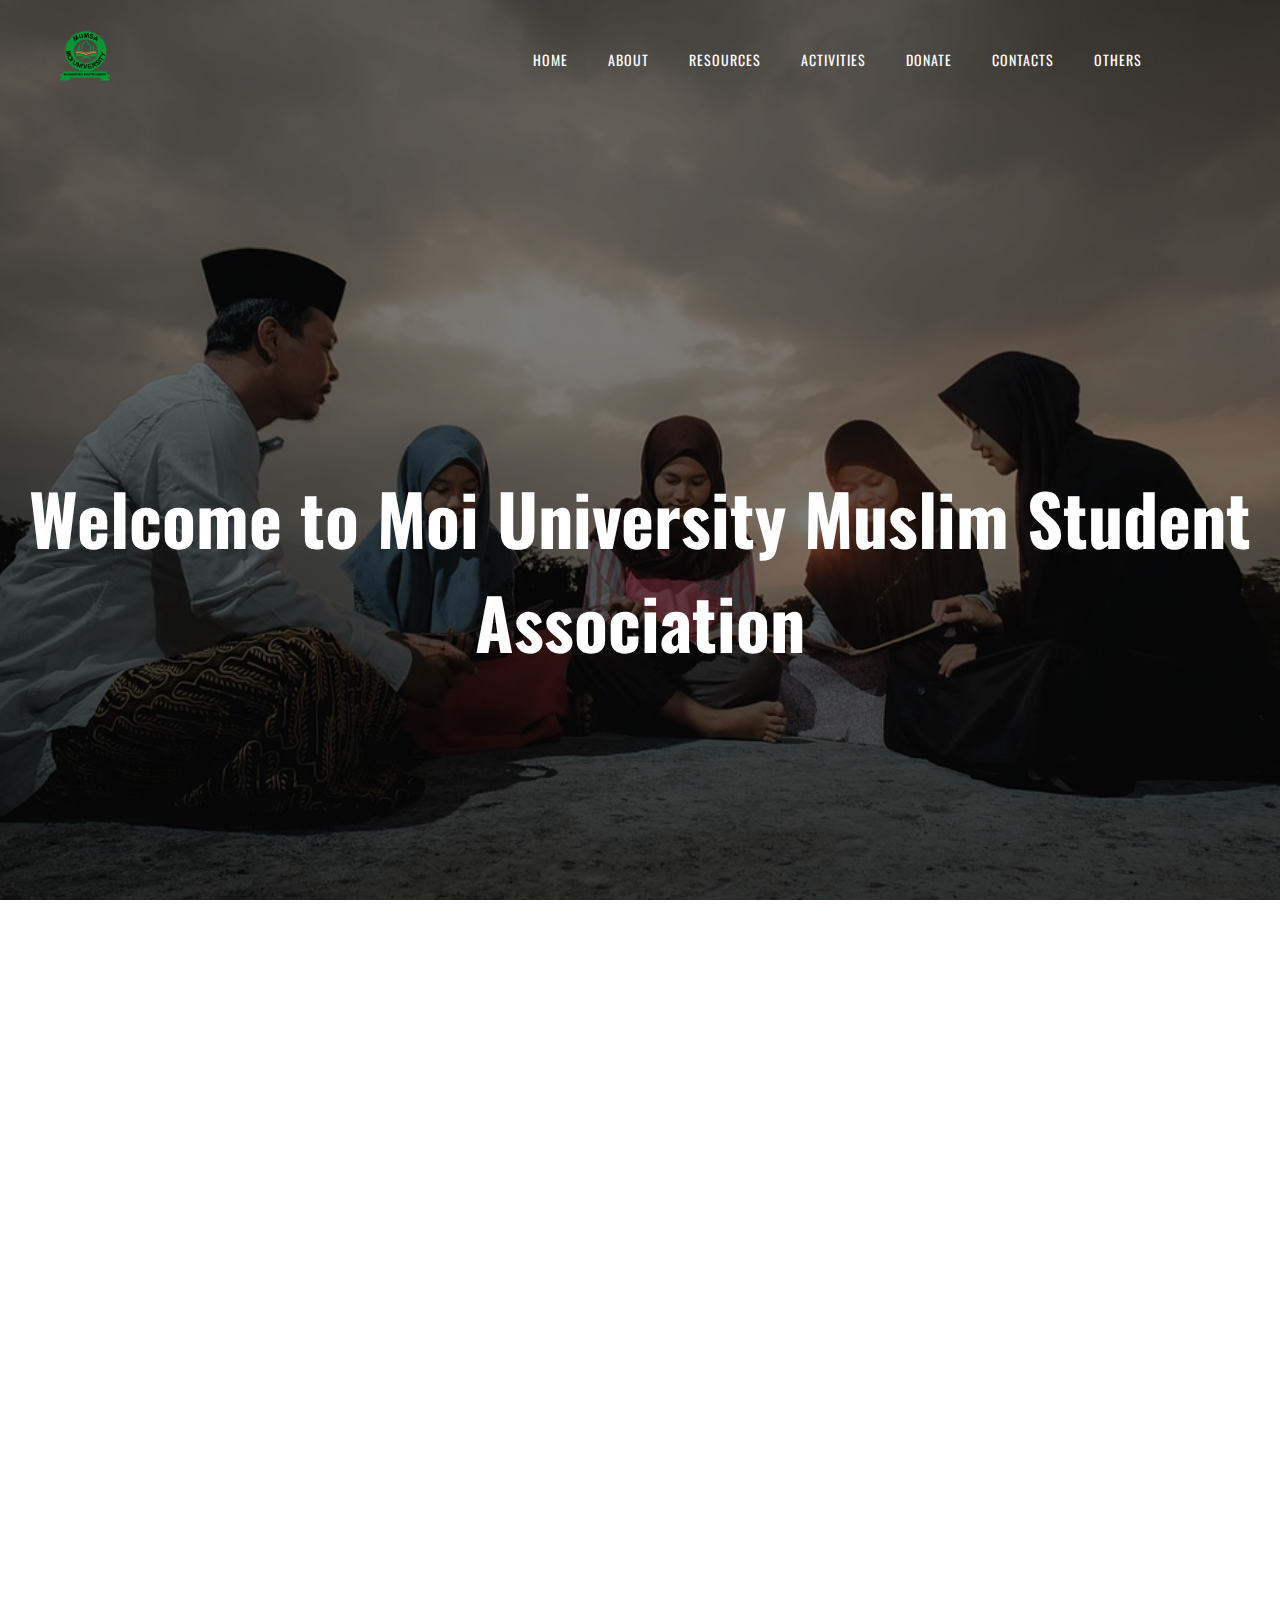
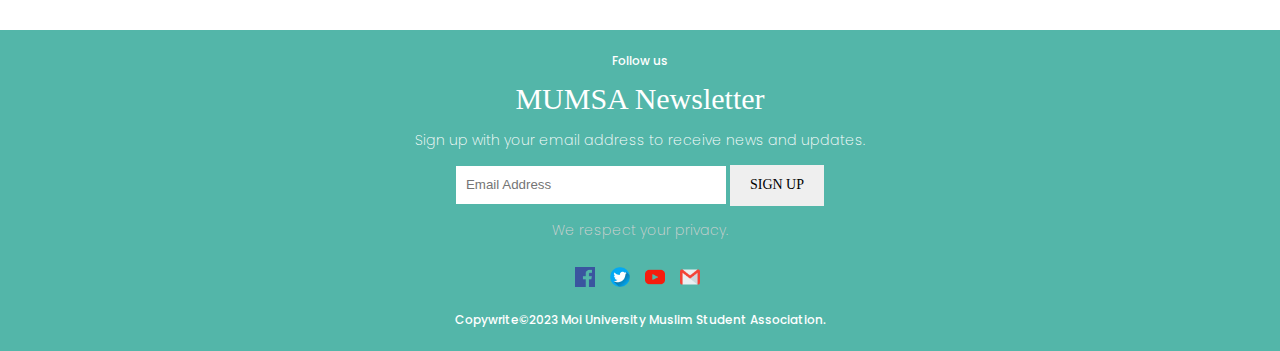
<file: index.html>
<!DOCTYPE html>
<html lang="en">
<head>
    <meta charset="UTF-8">
    <meta http-equiv="X-UA-Compatible" content="IE=edge">
    <meta name="viewport" content="width=device-width, initial-scale=1.0">
    <title>Home | Moi University Muslim Student Association | MUMSA</title>
    <link rel="icon" href="favicon.ico" type="image/x-icon" />
    <link href="https://unpkg.com/aos@2.3.1/dist/aos.css" rel="stylesheet">
    <link rel="stylesheet" href="css/nav.css">
    <link rel="stylesheet" href="css/style.css">
</head>
<body>
    <section>
        <div class="header">
            <div id="nav-logo">
                <img src="images/logo.png" alt="mumsalogo">
            </div>
            <ul class="shrinked nav">
                <li class="link"><a href="index.html">Home</a></li>
                <li><a href="about.html">About</a></li>
                <li class="dropdown" id="drop1"><a href="#">Resources</a>
                    <ul class="dropdown-list" id="dropdown-list1" >
                        <li><a href="https://library.mu.ac.ke/">Library</a></li>
                        <li><a href="videos.html">Videos</a></li>
                    </ul>
                </li>
                <li class="dropdown" id="drop2"> <a href="#">Activities</a>
                    <ul class="dropdown-list" id="dropdown-list2" >
                        <li><a href="prayertm.html">Prayer Timetable</a></li>
                    </ul>
                </li>
                <li class="dropdown" id="drop3"><a href="#">Donate</a>
                    <ul class="dropdown-list" id="dropdown-list3" >
                        <li><a href="donate.html">Make Donation</a></li>
                        <li><a href="skills.html">Skills</a></li>
                    </ul>
                </li>
                <li><a href="contact.html">Contacts</a></li>
                <li class="dropdown" id="drop4"><a href="#">Others</a>
                    <ul class="dropdown-list" id="dropdown-list4" >
                        <li><a href="announce.html">Announcements</a></li>
                        <li>Alumni section</li>
                        <li><a href="admin/index.html">Staff Login</a></li>
                    </ul>
                </li>
                
            </ul>
            <div id="hamburger">
                <div class="line"></div>
                <div class="line"></div>
                <div class="line"></div>
           </div>
           <script src="app.js"></script>
       </div>
       <div class="welcome">
            <h1>Welcome to Moi University Muslim Student Association</h1>
       </div>
       <img src="images/muslimback.jpg" id="BACKGROUND" alt="backgroundImage">
    </section>
   

   <div class="mid">
        <div class="box" data-aos="fade-up"><a href="about.html">
            <img src="images/abAB.jpg">
            <h1>ABOUT</h1>
        </a>
        </div>
        <div class="box" data-aos="fade-up" data-aos-duration="1500">
            <a href="videos.html">
                <img src="images/abRE.jpg">
            <h1>RESOURCES</h1>
            </a>
        </div>
        <div class="box" data-aos="flip-left" data-aos-duration="1500">
            <a href="prayertm.html">
                <img src="images/abACT.jpg">
                <h1>ACTIVITIES</h1>
            </a>
        </div>
        <div class="box" data-aos="zoom-in" data-aos-duration="1500">
            <a href="donate.html">
                <img src="images/abDON.jpg">
                <h1>DONATE</h1>
            </a>
        </div>
        <div class="box" data-aos="zoom-in" data-aos-duration="1500">
            <a href="contact.html">
                <img src="images/abCO.jpg">
                <h1>CONTACTS</h1>
            </a>
        </div>
        <div class="box" data-aos="zoom-in" data-aos-duration="1500">
            <a href="announce.html">
                <img src="images/abANNOU.jpg">
                <h1>ANNOUNCEMENTS</h1>
            </a>
        </div>
   </div>
   <script src="https://unpkg.com/aos@2.3.1/dist/aos.js"></script>
   <script>
       AOS.init();
   </script>

   <footer id="contacts">
        <p>Follow us</p>
        <form action="">
            <h3>MUMSA Newsletter</h3>
            <p>Sign up with your email address to receive news and updates.</p>
            <div class="inputs">
                <input type="email" placeholder="Email Address" required>
                <input type="submit" value="SIGN UP">
            </div>
            <p class="note">We respect your privacy.</p>
        </form>

        <div id="reach-us">
            <p><a href="https://www.facebook.com/Mumsa.Moi"><img src="images/facebook.png"></a></p>
            <p><a href="https://twitter.com/mumsa_main"><img src="images/twitter.png"></a></p>
            <p><a href="https://youtube.com/@mumsamaincampus7241"><img src="images/youtube.png"></a></p>
            <p><a href="mailto:mumsa.main@gmail.com"><img src="images/gmail.png"></a></p>
        </div>
        <p>Copywrite&copy;2023 Moi University Muslim Student Association.</p>
    </footer>
    
</body>
</html>
</file>
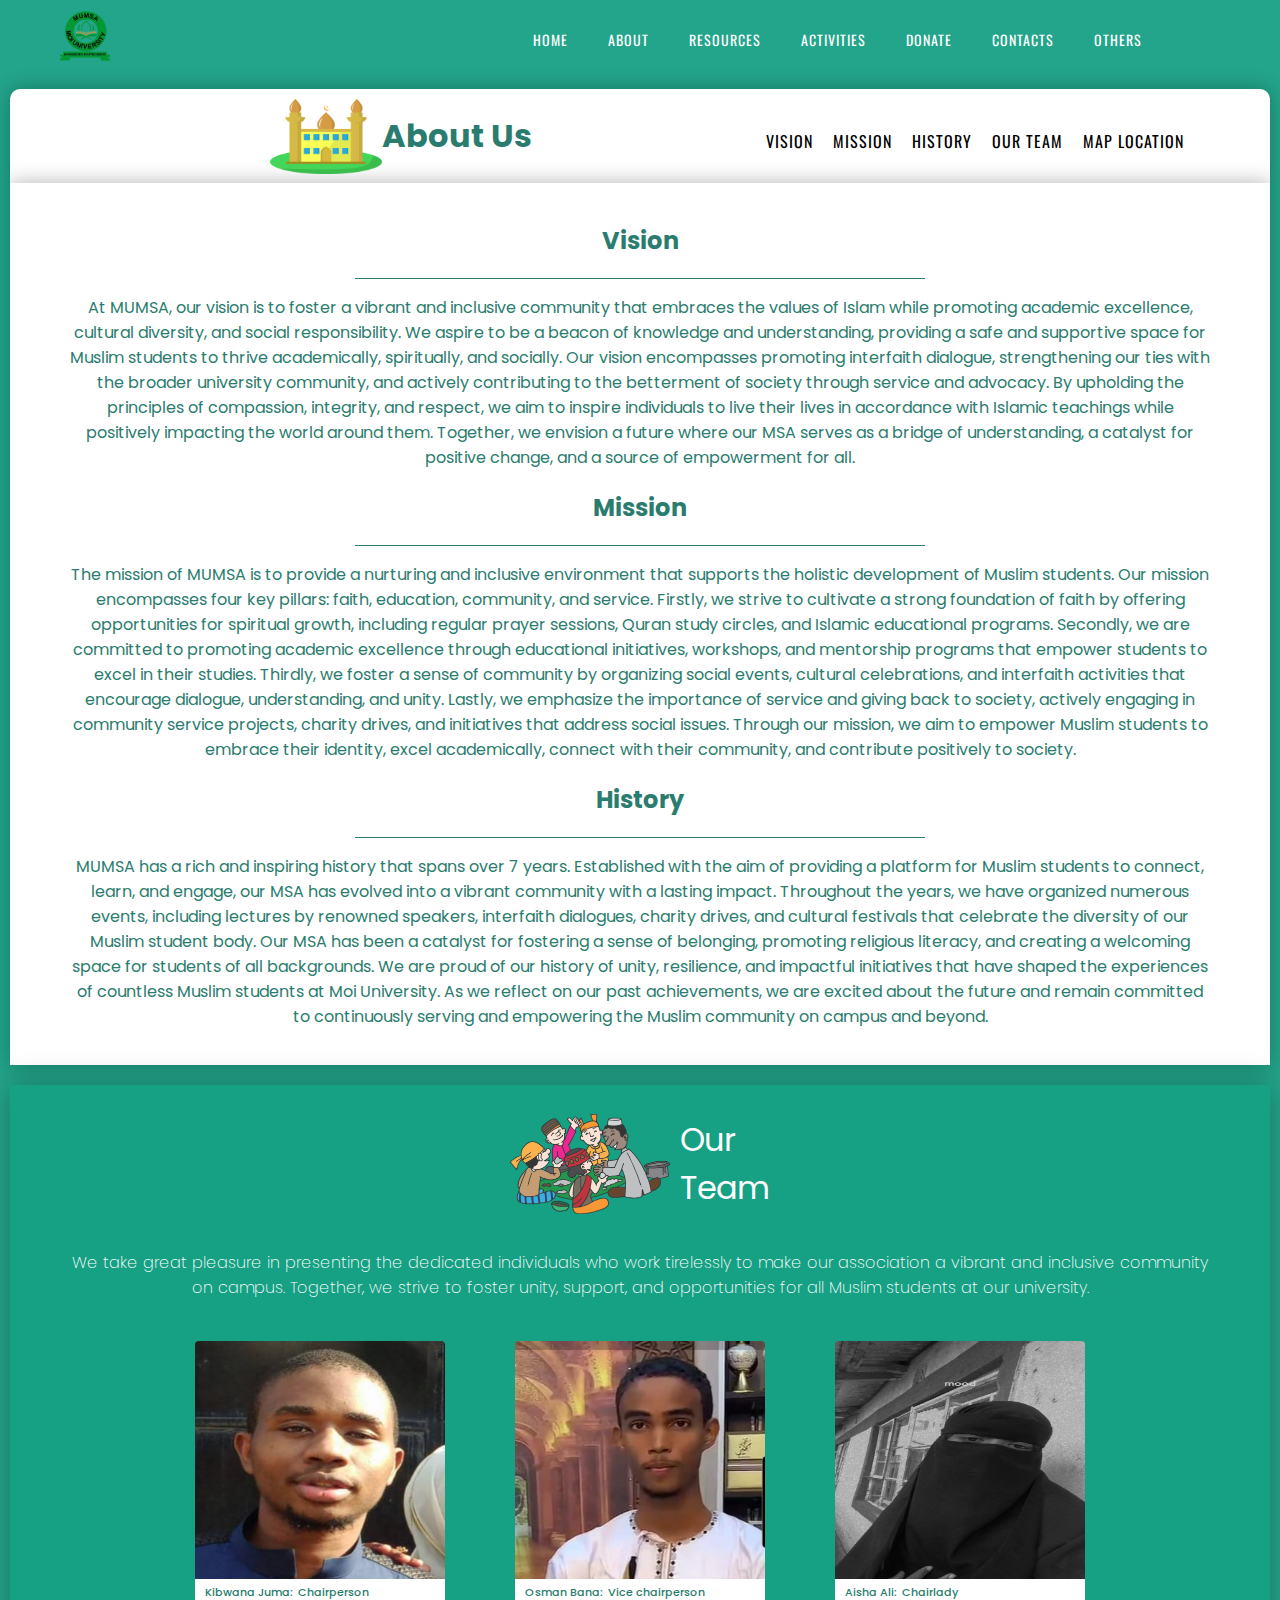
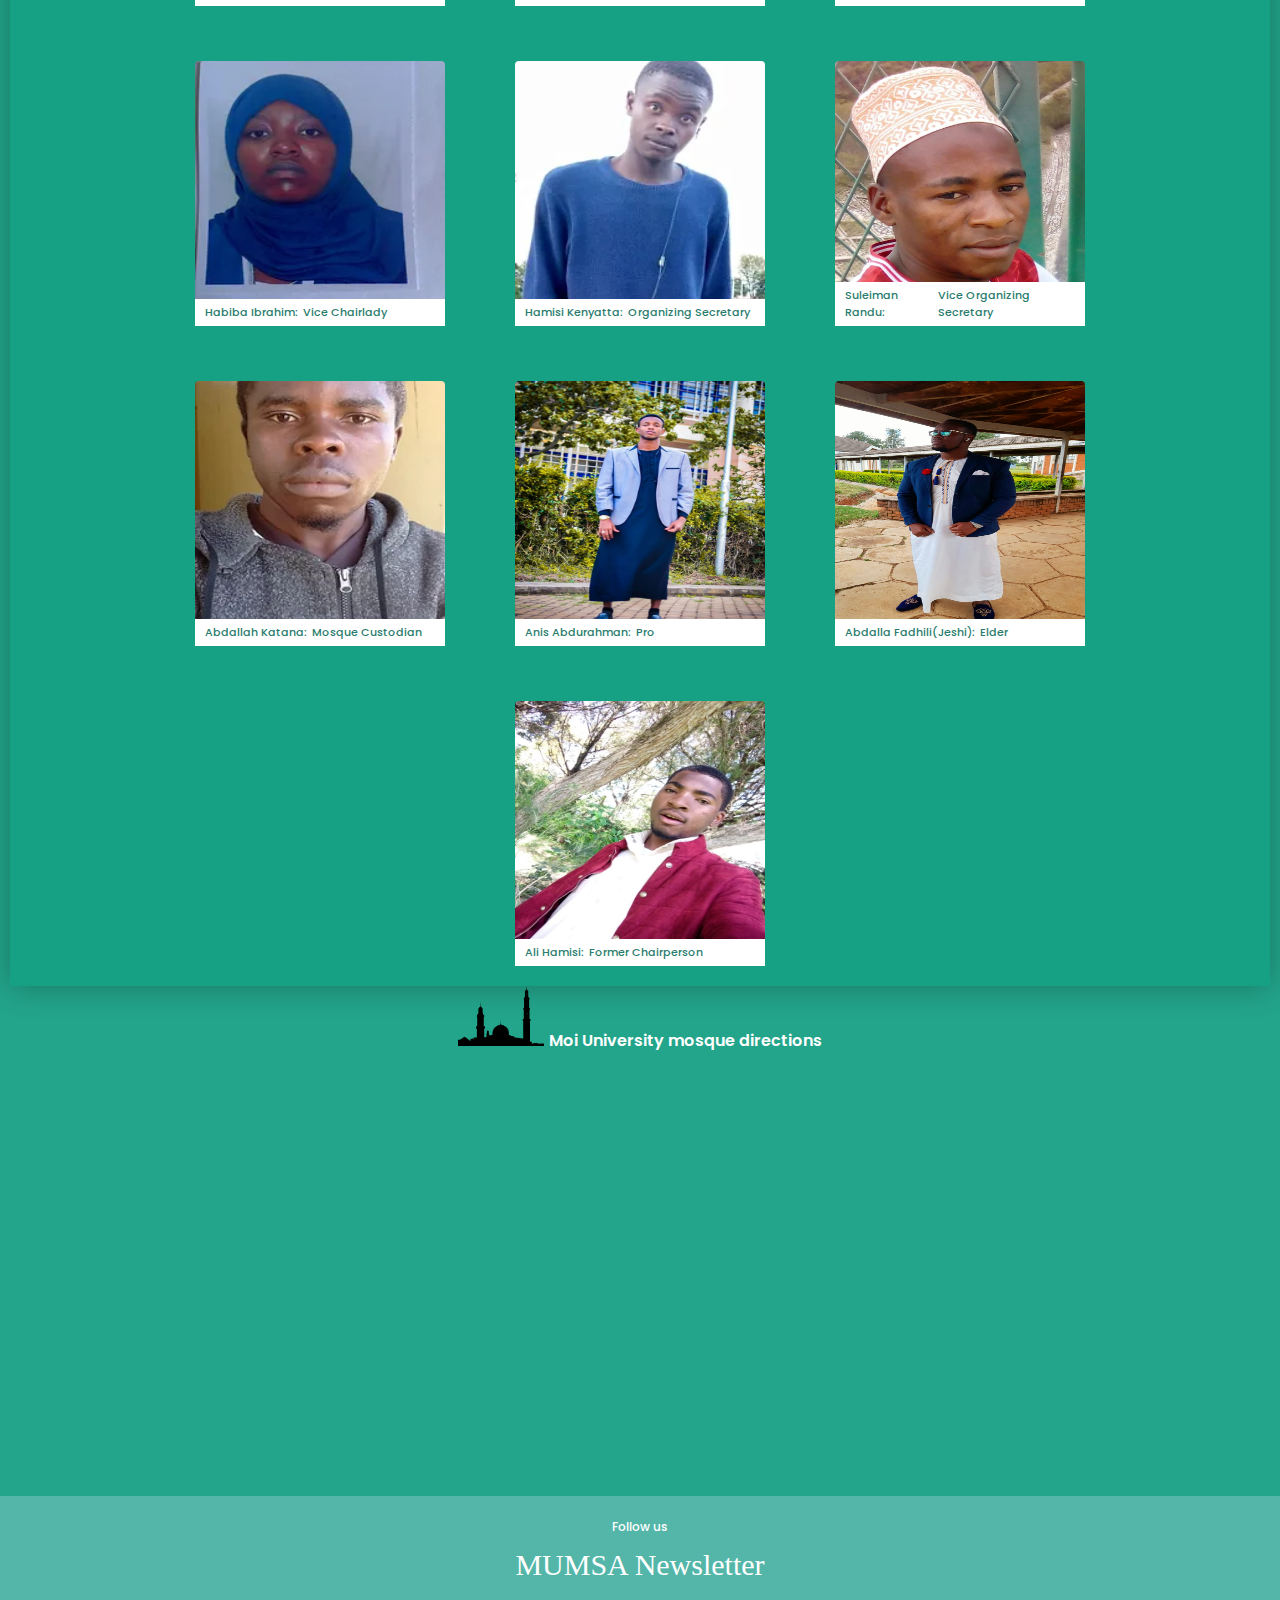
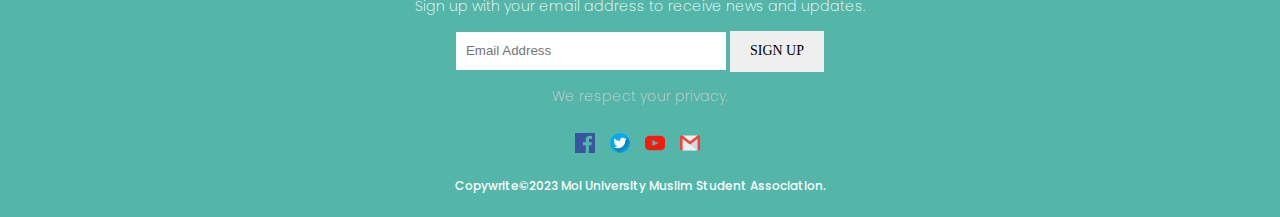
<file: about.html>
<!DOCTYPE html>
<html lang="en">
<head>
    <meta charset="UTF-8">
    <meta http-equiv="X-UA-Compatible" content="IE=edge">
    <meta name="viewport" content="width=device-width, initial-scale=1.0">
    <title>About | Moi University Muslim Student Association | MUMSA</title>
    <link rel="icon" type="image/png" href="images/1.png" sizes="32x32">
    <link rel="stylesheet" href="css/nav.css">
    <link rel="stylesheet" href="css/about.css">
</head>
<body>
    <div class="header">
        <div>
            <img src="images/logo.png" alt="mumsalogo">
        </div>
        <ul class="shrinked nav">
            <li class="link"><a href="index.html">Home</a></li>
            <li><a href="about.html">About</a></li>
            <li class="dropdown" id="drop1"><a href="#">Resources</a>
                <ul class="dropdown-list" id="dropdown-list1" >
                    <li><a href="https://library.mu.ac.ke/">Library</a></li>
                    <li><a href="videos.html">Videos</a></li>
                </ul>
            </li>
            <li class="dropdown" id="drop2"> <a href="#">Activities</a>
                <ul class="dropdown-list" id="dropdown-list2" >
                    <li><a href="prayertm.html">Prayer Timetable</a></li>
                </ul>
            </li>
            <li class="dropdown" id="drop3"><a href="#">Donate</a>
                <ul class="dropdown-list" id="dropdown-list3" >
                    <li><a href="donate.html">Make Donation</a></li>
                    <li>Volunteer</li>
                </ul>
            </li>
            <li><a href="contact.html">Contacts</a></li>
            <li class="dropdown" id="drop4"><a href="#">Others</a>
                <ul class="dropdown-list" id="dropdown-list4" >
                    <li><a href="announce.html">Announcements</a></li>
                    <li>Alumni section</li>
                    <li><a href="admin/index.html">Staff Login</a></li>
                </ul>
            </li>
            
        </ul>
        <div id="hamburger">
            <div class="line"></div>
            <div class="line"></div>
            <div class="line"></div>
       </div>
       <script src="app.js"></script>
   </div>

   <div class="about-container">
        <div class="about-nav">
            <div class="about-img">
                <img src="images/abt.png">
                <h1>About Us</h1>
            </div>
            <ul>
                <li><a href="#vs">Vision</a></li>
                <li><a href="#ms">Mission</a></li>
                <li><a href="#hs">History</a></li>
                <li><a href="#team">Our Team</a></li>
                <li><a href="#map">Map location</a></li>
            </ul>
        </div>
        
        <div class="m-v-h">
            <div class="mv">
                <div id="vs" class="vision">
                    <h2>Vision</h2>
                    <hr>
                    <p>At MUMSA, our vision is to foster a vibrant and inclusive community that embraces the values of Islam while promoting academic excellence, cultural diversity, and social responsibility. We aspire to be a beacon of knowledge and understanding, providing a safe and supportive space for Muslim students to thrive academically, spiritually, and socially. Our vision encompasses promoting interfaith dialogue, strengthening our ties with the broader university community, and actively contributing to the betterment of society through service and advocacy. By upholding the principles of compassion, integrity, and respect, we aim to inspire individuals to live their lives in accordance with Islamic teachings while positively impacting the world around them. Together, we envision a future where our MSA serves as a bridge of understanding, a catalyst for positive change, and a source of empowerment for all.</p>
                </div>
                <div id="ms" class="mission">
                    <h2>Mission</h2>
                    <hr>
                    <P>The mission of MUMSA is to provide a nurturing and inclusive environment that supports the holistic development of Muslim students. Our mission encompasses four key pillars: faith, education, community, and service. Firstly, we strive to cultivate a strong foundation of faith by offering opportunities for spiritual growth, including regular prayer sessions, Quran study circles, and Islamic educational programs. Secondly, we are committed to promoting academic excellence through educational initiatives, workshops, and mentorship programs that empower students to excel in their studies. Thirdly, we foster a sense of community by organizing social events, cultural celebrations, and interfaith activities that encourage dialogue, understanding, and unity. Lastly, we emphasize the importance of service and giving back to society, actively engaging in community service projects, charity drives, and initiatives that address social issues. Through our mission, we aim to empower Muslim students to embrace their identity, excel academically, connect with their community, and contribute positively to society.</P>
                </div>
            </div>
            
            <div id="hs" class="history">
                <h2>History</h2>
                <hr>
                <p>MUMSA has a rich and inspiring history that spans over 7 years. Established with the aim of providing a platform for Muslim students to connect, learn, and engage, our MSA has evolved into a vibrant community with a lasting impact. Throughout the years, we have organized numerous events, including lectures by renowned speakers, interfaith dialogues, charity drives, and cultural festivals that celebrate the diversity of our Muslim student body. Our MSA has been a catalyst for fostering a sense of belonging, promoting religious literacy, and creating a welcoming space for students of all backgrounds. We are proud of our history of unity, resilience, and impactful initiatives that have shaped the experiences of countless Muslim students at Moi University. As we reflect on our past achievements, we are excited about the future and remain committed to continuously serving and empowering the Muslim community on campus and beyond.</p>
            </div>
        </div>
        <div id="team" class="our-team">
            <div class="team">
                <img src="images/mu5.png">
                <h1>Our <br> Team</h1>
            </div>
            <p class="content" >We take great pleasure in presenting the dedicated individuals who work tirelessly to make our association a vibrant and inclusive community on campus. Together, we strive to foster unity, support, and opportunities for all Muslim students at our university.</p>
            <div class="teams">
                <div class="member">
                    <img src="images/tm2.jpg">
                    <div class="info">
                        <p class="name">Kibwana Juma: </p>
                        <p class="position">Chairperson</p>
                    </div>
                </div>
    
                <div class="member">
                    <img src="images/tm3.jpg">
                    <div class="info">
                        <p class="name">Osman Bana: </p>
                        <p class="position">Vice chairperson</p>
                    </div>
                </div>
    
                <div class="member">
                    <img src="images/tm.jpg">
                    <div class="info">
                        <p class="name">Aisha Ali: </p>
                        <p class="position">Chairlady</p>
                    </div>
                </div>
    
                <div class="member">
                    <img src="images/vcchair.webp">
                    <div class="info">
                        <p class="name">Habiba Ibrahim: </p>
                        <p class="position">Vice Chairlady</p>
                    </div>
                </div>
    
                <div class="member">
                    <img src="images/tm6.webp">
                    <div class="info">
                        <p class="name">Hamisi Kenyatta: </p>
                        <p class="position">Organizing Secretary</p>
                    </div>
                </div>
    
                <div class="member">
                    <img src="images/tm5.jpg">
                    <div class="info">
                        <p class="name">Suleiman Randu: </p>
                        <p class="position">Vice Organizing Secretary</p>
                    </div>
                </div>
    
                <div class="member">
                    <img src="images/tm7.webp">
                    <div class="info">
                        <p class="name">Abdallah Katana: </p>
                        <p class="position">Mosque Custodian</p>
                    </div>
                </div>
    
                <div class="member">
                    <img src="images/tm4.jpg">
                    <div class="info">
                        <p class="name">Anis Abdurahman: </p>
                        <p class="position">Pro</p>
                    </div>
                </div>

                <div class="member">
                    <img src="images/Elder.jpg">
                    <div class="info">
                        <p class="name">Abdalla Fadhili(Jeshi):  </p>
                        <p class="position">Elder</p>
                    </div>
                </div>

                <div class="member">
                    <img src="images/formerchairperson.jpg">
                    <div class="info">
                        <p class="name">Ali Hamisi: </p>
                        <p class="position">Former Chairperson</p>
                    </div>
                </div>
                
            </div>
        </div>

        <div id="map" class="map">
            <div class="md">
                <img src="images/mu4.png" alt="">
                <p>Moi University mosque directions</p>
            </div>
            <iframe src="https://www.google.com/maps/embed?pb=!1m18!1m12!1m3!1d3246.88369868269!2d35.292284473892714!3d0.27996786408264296!2m3!1f0!2f0!3f0!3m2!1i1024!2i768!4f13.1!3m3!1m2!1s0x1780f468871e2bf3%3A0xc93d363aa3365341!2s77HV%2BXWQ%2C%20Changach!5e1!3m2!1sen!2ske!4v1684160381156!5m2!1sen!2ske" width="100%" height="450" style="border:0;" allowfullscreen="" loading="lazy" referrerpolicy="no-referrer-when-downgrade"></iframe>
        </div>
   </div>

   <footer id="contacts">
    <p>Follow us</p>
    <form action="">
        <h3>MUMSA Newsletter</h3>
        <p>Sign up with your email address to receive news and updates.</p>
        <div class="inputs">
            <input type="email" placeholder="Email Address" required>
            <input type="submit" value="SIGN UP">
        </div>
        <p class="note">We respect your privacy.</p>
    </form>

    <div id="reach-us">
        <p><a href="https://www.facebook.com/Mumsa.Moi"><img src="images/facebook.png"></a></p>
        <p><a href="https://twitter.com/mumsa_main"><img src="images/twitter.png"></a></p>
        <p><a href="https://youtube.com/@mumsamaincampus7241"><img src="images/youtube.png"></a></p>
        <p><a href="mailto:mumsa.main@gmail.com"><img src="images/gmail.png"></a></p>
    </div>
    <p>Copywrite&copy;2023 Moi University Muslim Student Association.</p>
    </footer>
</body>
</html>
</file>
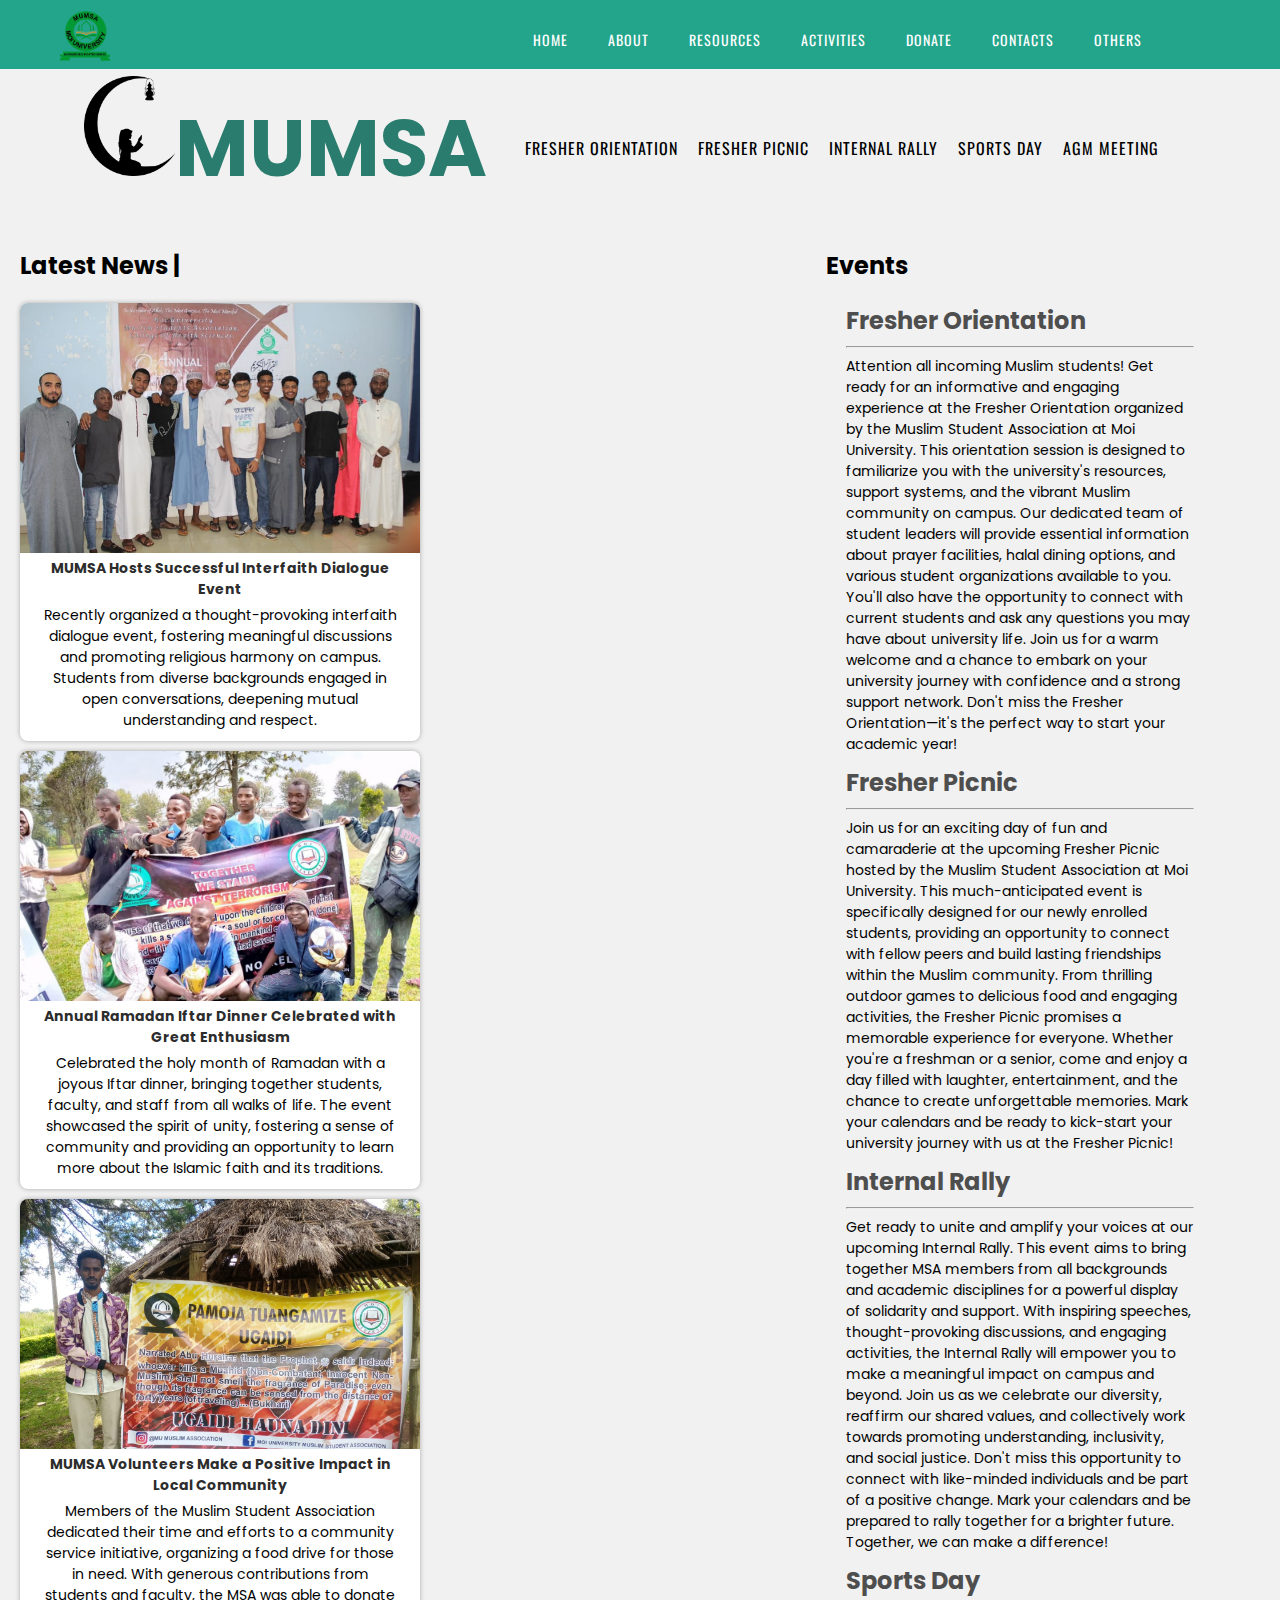
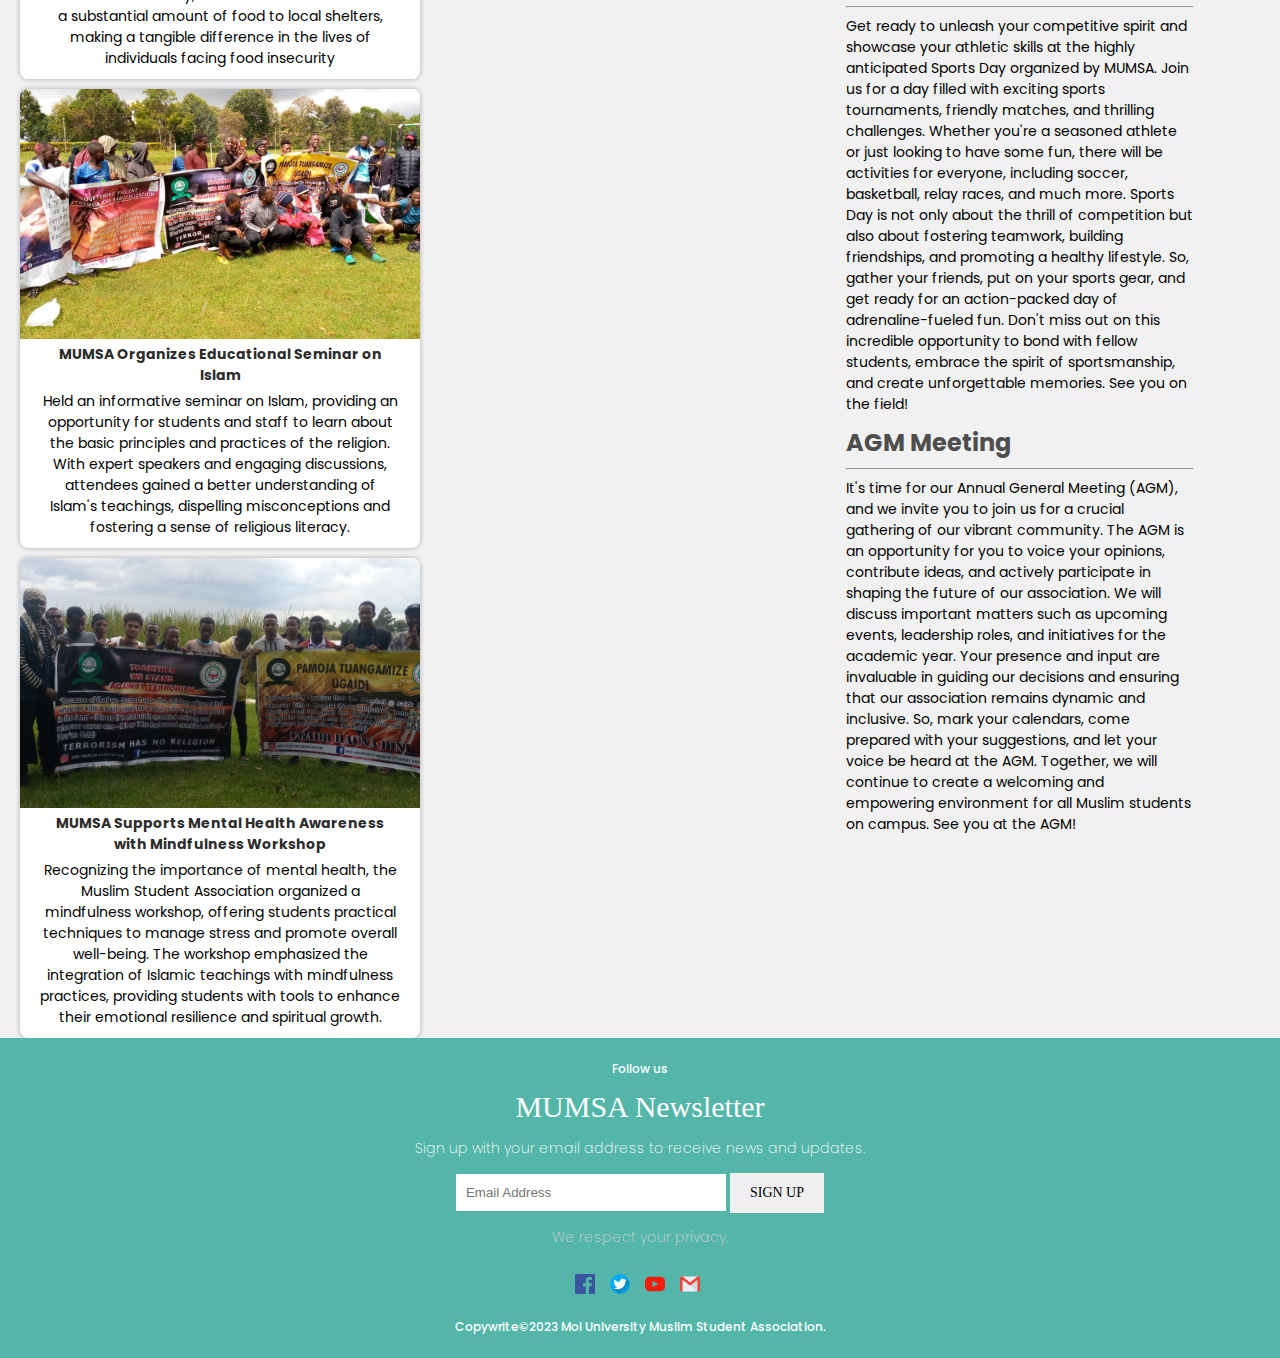
<file: announce.html>
<!DOCTYPE html>
<html lang="en">
<head>
    <meta charset="UTF-8">
    <meta http-equiv="X-UA-Compatible" content="IE=edge">
    <meta name="viewport" content="width=device-width, initial-scale=1.0">
    <title>Announcements | Moi University Muslim Student Association | MUMSA</title>
    <link rel="icon" type="image/png" href="images/1.png" sizes="32x32">
    <link rel="stylesheet" href="css/nav.css">
    <link rel="stylesheet" href="css/announce.css">
</head>
<body>
    <div class="header">
        <div>
            <img src="images/logo.png" alt="mumsalogo">
        </div>
        <ul class="shrinked nav">
            <li class="link"><a href="index.html">Home</a></li>
            <li><a href="about.html">About</a></li>
            <li class="dropdown" id="drop1"><a href="#">Resources</a>
                <ul class="dropdown-list" id="dropdown-list1" >
                    <li><a href="https://library.mu.ac.ke/">Library</a></li>
                    <li><a href="videos.html">Videos</a></li>
                </ul>
            </li>
            <li class="dropdown" id="drop2"> <a href="#">Activities</a>
                <ul class="dropdown-list" id="dropdown-list2" >
                    <li><a href="prayertm.html">Prayer Timetable</a></li>
                </ul>
            </li>
            <li class="dropdown" id="drop3"><a href="#">Donate</a>
                <ul class="dropdown-list" id="dropdown-list3" >
                    <li><a href="donate.html">Make Donation</a></li>
                    <li>Volunteer</li>
                </ul>
            </li>
            <li><a href="contact.html">Contacts</a></li>
            <li class="dropdown" id="drop4"><a href="#">Others</a>
                <ul class="dropdown-list" id="dropdown-list4" >
                    <li><a href="announce.html">Announcements</a></li>
                    <li>Alumni section</li>
                    <li><a href="admin/index.html">Staff Login</a></li>
                </ul>
            </li>
            
        </ul>
        <div id="hamburger">
            <div class="line"></div>
            <div class="line"></div>
            <div class="line"></div>
       </div>
       <script src="app.js"></script>
   </div>

   <div class="announce-container">
        <div class="announce-body">
            <div class="logo2">
                <img src="images/mu6.png">
                <h1>MUMSA</h1>
            </div>
            <ul class="ann-nav">
                <li><a href="#fo">Fresher orientation</a></li>
                <li><a href="#fp">Fresher picnic</a></li>
                <li><a href="#ir">Internal Rally</a></li>
                <li><a href="#sd">Sports day</a></li>
                <li><a href="#am">AGM meeting</a></li>
            </ul>
        </div>

        <div class="blog">
            <div class="News">
                <h2>Latest News |</h2>
                <div class="blocks">
                    <div class="news">
                        <div class="img"><img src="images/islamicLead.jpg"></div>
                        <h4>MUMSA Hosts Successful Interfaith Dialogue Event</h4>
                        <p>Recently organized a thought-provoking interfaith dialogue event, fostering meaningful discussions and promoting religious harmony on campus. Students from diverse backgrounds engaged in open conversations, deepening mutual understanding and respect.</p>
                    </div>
                    <div class="news">
                        <div class="img"><img src="images/islamicL.jpg"></div>
                        <h4>Annual Ramadan Iftar Dinner Celebrated with Great Enthusiasm</h4>
                        <p>Celebrated the holy month of Ramadan with a joyous Iftar dinner, bringing together students, faculty, and staff from all walks of life. The event showcased the spirit of unity, fostering a sense of community and providing an opportunity to learn more about the Islamic faith and its traditions.</p>
                    </div>
                    <div class="news">
                        <div class="img"><img src="images/islamicLeader.jpg"></div>
                        <h4>MUMSA Volunteers Make a Positive Impact in Local Community</h4>
                        <p>Members of the Muslim Student Association dedicated their time and efforts to a community service initiative, organizing a food drive for those in need. With generous contributions from students and faculty, the MSA was able to donate a substantial amount of food to local shelters, making a tangible difference in the lives of individuals facing food insecurity</p>
                    </div>
                    <div class="news">
                        <div class="img"><img src="images/islamicLe.jpg"></div>
                        <h4>MUMSA Organizes Educational Seminar on Islam</h4>
                        <p>Held an informative seminar on Islam, providing an opportunity for students and staff to learn about the basic principles and practices of the religion. With expert speakers and engaging discussions, attendees gained a better understanding of Islam's teachings, dispelling misconceptions and fostering a sense of religious literacy.</p>
                    </div>
                    <div class="news">
                        <div class="img"><img src="images/islamicLl.jpg"></div>
                        <h4>MUMSA Supports Mental Health Awareness with Mindfulness Workshop</h4>
                        <p>Recognizing the importance of mental health, the Muslim Student Association organized a mindfulness workshop, offering students practical techniques to manage stress and promote overall well-being. The workshop emphasized the integration of Islamic teachings with mindfulness practices, providing students with tools to enhance their emotional resilience and spiritual growth.</p>
                    </div>
                </div>
                
            </div>
            <div class="events">
                <h2>Events</h2>
                <div class="event">
                    <h2 id="fo">Fresher Orientation</h2>
                    <hr>
                    <p>Attention all incoming Muslim students! Get ready for an informative and engaging experience at the Fresher Orientation organized by the Muslim Student Association at Moi University. This orientation session is designed to familiarize you with the university's resources, support systems, and the vibrant Muslim community on campus. Our dedicated team of student leaders will provide essential information about prayer facilities, halal dining options, and various student organizations available to you. You'll also have the opportunity to connect with current students and ask any questions you may have about university life. Join us for a warm welcome and a chance to embark on your university journey with confidence and a strong support network. Don't miss the Fresher Orientation—it's the perfect way to start your academic year!</p>
                </div>

                <div class="event">
                    <h2 id="fp" >Fresher Picnic</h2>
                    <hr>
                    <p>Join us for an exciting day of fun and camaraderie at the upcoming Fresher Picnic hosted by the Muslim Student Association at Moi University. This much-anticipated event is specifically designed for our newly enrolled students, providing an opportunity to connect with fellow peers and build lasting friendships within the Muslim community. From thrilling outdoor games to delicious food and engaging activities, the Fresher Picnic promises a memorable experience for everyone. Whether you're a freshman or a senior, come and enjoy a day filled with laughter, entertainment, and the chance to create unforgettable memories. Mark your calendars and be ready to kick-start your university journey with us at the Fresher Picnic!</p>
                </div>

                <div class="event">
                    <h2 id="ir">Internal Rally</h2>
                    <hr>
                    <p>Get ready to unite and amplify your voices at our upcoming Internal Rally. This event aims to bring together MSA members from all backgrounds and academic disciplines for a powerful display of solidarity and support. With inspiring speeches, thought-provoking discussions, and engaging activities, the Internal Rally will empower you to make a meaningful impact on campus and beyond. Join us as we celebrate our diversity, reaffirm our shared values, and collectively work towards promoting understanding, inclusivity, and social justice. Don't miss this opportunity to connect with like-minded individuals and be part of a positive change. Mark your calendars and be prepared to rally together for a brighter future. Together, we can make a difference!</p>
                </div>
                <div class="event">
                    <h2 id="sd">Sports Day</h2>
                    <hr>
                    <p>Get ready to unleash your competitive spirit and showcase your athletic skills at the highly anticipated Sports Day organized by MUMSA. Join us for a day filled with exciting sports tournaments, friendly matches, and thrilling challenges. Whether you're a seasoned athlete or just looking to have some fun, there will be activities for everyone, including soccer, basketball, relay races, and much more. Sports Day is not only about the thrill of competition but also about fostering teamwork, building friendships, and promoting a healthy lifestyle. So, gather your friends, put on your sports gear, and get ready for an action-packed day of adrenaline-fueled fun. Don't miss out on this incredible opportunity to bond with fellow students, embrace the spirit of sportsmanship, and create unforgettable memories. See you on the field!</p>
                </div>
                <div class="event">
                    <h2 id="am">AGM Meeting</h2>
                    <hr>
                    <p>It's time for our Annual General Meeting (AGM), and we invite you to join us for a crucial gathering of our vibrant community. The AGM is an opportunity for you to voice your opinions, contribute ideas, and actively participate in shaping the future of our association. We will discuss important matters such as upcoming events, leadership roles, and initiatives for the academic year. Your presence and input are invaluable in guiding our decisions and ensuring that our association remains dynamic and inclusive. So, mark your calendars, come prepared with your suggestions, and let your voice be heard at the AGM. Together, we will continue to create a welcoming and empowering environment for all Muslim students on campus. See you at the AGM!</p>
                </div>
            </div>
        </div>
   </div>

   <footer id="contacts">
    <p>Follow us</p>
    <form action="">
        <h3>MUMSA Newsletter</h3>
        <p>Sign up with your email address to receive news and updates.</p>
        <div class="inputs">
            <input type="email" placeholder="Email Address" required>
            <input type="submit" value="SIGN UP">
        </div>
        <p class="note">We respect your privacy.</p>
    </form>

    <div id="reach-us">
        <p><a href="https://www.facebook.com/Mumsa.Moi"><img src="images/facebook.png"></a></p>
        <p><a href="https://twitter.com/mumsa_main"><img src="images/twitter.png"></a></p>
        <p><a href="https://youtube.com/@mumsamaincampus7241"><img src="images/youtube.png"></a></p>
        <p><a href="mailto:mumsa.main@gmail.com"><img src="images/gmail.png"></a></p>
    </div>
    <p>Copywrite&copy;2023 Moi University Muslim Student Association.</p>
</footer>
</body>
</html>
</file>
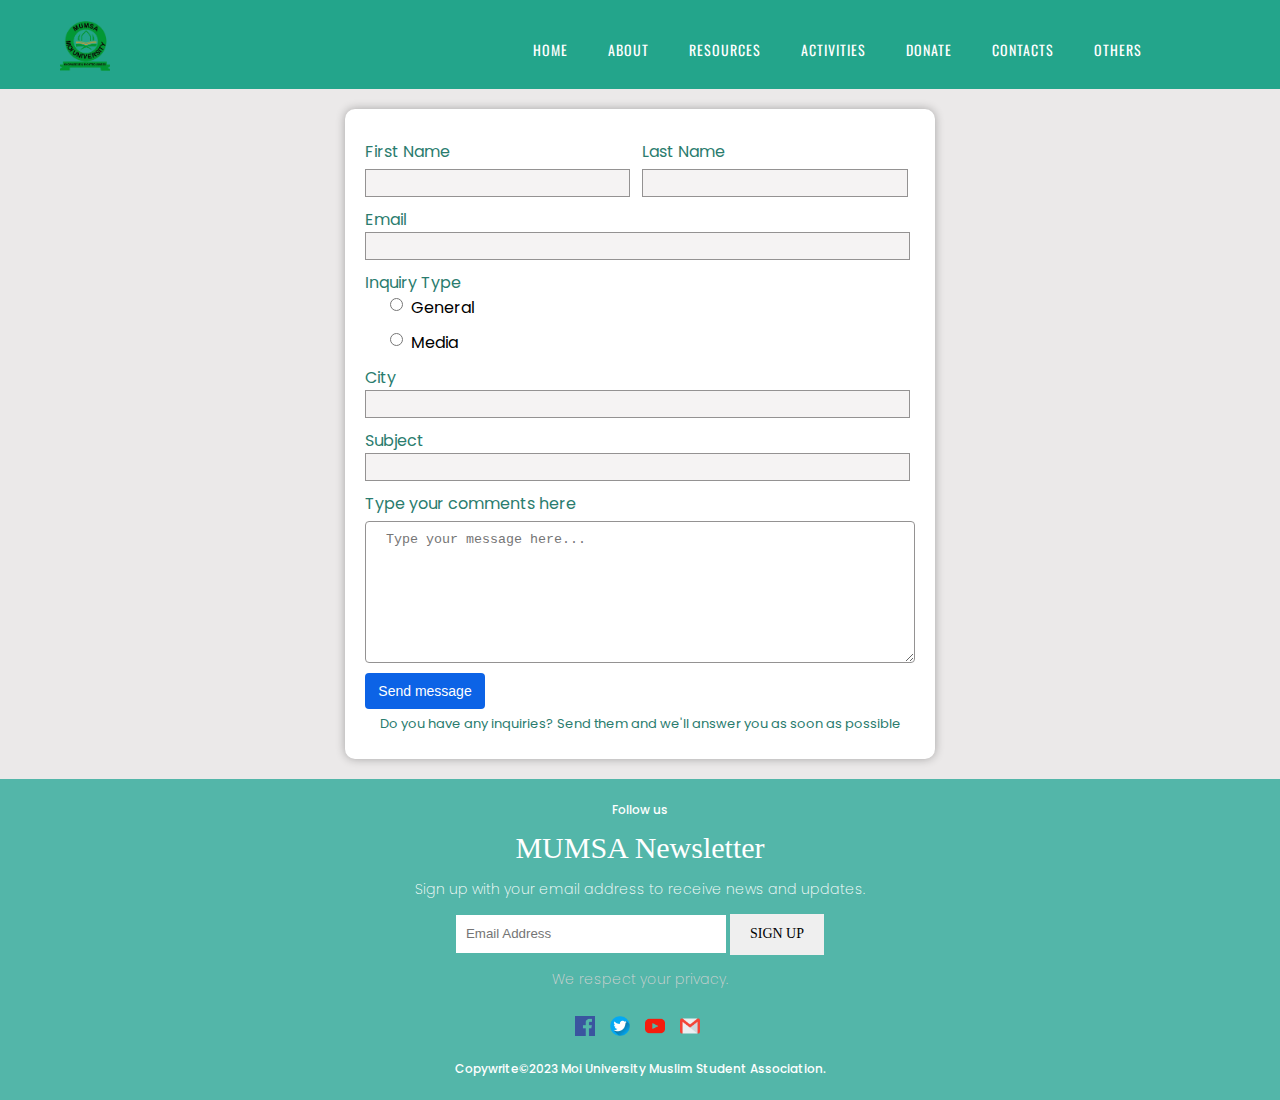
<file: contact.html>
<!DOCTYPE html>
<html lang="en">
<head>
    <meta charset="UTF-8">
    <meta http-equiv="X-UA-Compatible" content="IE=edge">
    <meta name="viewport" content="width=device-width, initial-scale=1.0">
    <title>Contacts | Moi University Muslim Student Association | MUMSA</title>
    <link rel="icon" type="image/png" href="images/1.png" sizes="32x32">
    <link rel="stylesheet" href="css/nav.css">
    <link rel="stylesheet" href="css/contact.css">
</head>
<body>
    <div class="header">
        <div>
            <img src="images/logo.png" alt="mumsalogo">
        </div>
        <ul class="shrinked nav">
            <li class="link"><a href="index.html">Home</a></li>
            <li><a href="about.html">About</a></li>
            <li class="dropdown" id="drop1"><a href="#">Resources</a>
                <ul class="dropdown-list" id="dropdown-list1" >
                    <li><a href="https://library.mu.ac.ke/">Library</a></li>
                    <li><a href="videos.html">Videos</a></li>
                </ul>
            </li>
            <li class="dropdown" id="drop2"> <a href="#">Activities</a>
                <ul class="dropdown-list" id="dropdown-list2" >
                    <li><a href="prayertm.html">Prayer Timetable</a></li>
                </ul>
            </li>
            <li class="dropdown" id="drop3"><a href="#">Donate</a>
                <ul class="dropdown-list" id="dropdown-list3" >
                    <li><a href="donate.html">Make Donation</a></li>
                    <li>Volunteer</li>
                </ul>
            </li>
            <li><a href="contact.html">Contacts</a></li>
            <li class="dropdown" id="drop4"><a href="#">Others</a>
                <ul class="dropdown-list" id="dropdown-list4" >
                    <li><a href="announce.html">Announcements</a></li>
                    <li>Alumni section</li>
                    <li><a href="admin/index.html">Staff Login</a></li>
                </ul>
            </li>
            
        </ul>
        <div id="hamburger">
            <div class="line"></div>
            <div class="line"></div>
            <div class="line"></div>
       </div>
       <script src="app.js"></script>
   </div>

   <div class="form-container">
        <form action="">
            <div id="names">
                <div class="name field">
                    <label for="firstname">First Name</label>
                    <input type="text" name="firstname" required>
                </div>
                <div class="name field">
                    <label for="lastname">Last Name</label>
                    <input type="text" name="lastname" required>
                </div>
            </div>
            
            <div class="email field">
                <label for="email">Email</label>
                <input type="email" name="email" required>
            </div>

            <div class="inq field">
                <label for="inq">Inquiry Type</label>
                <div class="radio">
                    <input type="radio" name="inq" required>
                    <div>General</div>
                </div>
                <div class="radio">
                    <input type="radio" name="inq" required>
                    <div>Media</div>
                </div>                
            </div>

            <div class="city field">
                <label for="city">City</label>
                <input type="text" name="city" required>
            </div>

            <div class="subject field">
                <label for="subject">Subject</label>
                <input type="text" name="subject" required>
            </div>

            <div class="message">
                <label for="msg">Type your comments here</label>
                <textarea name="msg" id="" placeholder="Type your message here..." cols="30" rows="8" required></textarea>
            </div>
            <div class="send">
                <input type="submit" value="Send message">
            </div>
            <p>Do you have any inquiries? Send them and we'll answer you as soon as possible</p>
        </form>
   </div>
   <footer id="contacts">
    <p>Follow us</p>
    <form action="">
        <h3>MUMSA Newsletter</h3>
        <p>Sign up with your email address to receive news and updates.</p>
        <div class="inputs">
            <input type="email" placeholder="Email Address" required>
            <input type="submit" value="SIGN UP">
        </div>
        <p class="note">We respect your privacy.</p>
    </form>

    <div id="reach-us">
        <p><a href="https://www.facebook.com/Mumsa.Moi"><img src="images/facebook.png"></a></p>
        <p><a href="https://twitter.com/mumsa_main"><img src="images/twitter.png"></a></p>
        <p><a href="https://youtube.com/@mumsamaincampus7241"><img src="images/youtube.png"></a></p>
        <p><a href="mailto:mumsa.main@gmail.com"><img src="images/gmail.png"></a></p>
    </div>
    <p>Copywrite&copy;2023 Moi University Muslim Student Association.</p>
</footer>
</body>
</html>
</file>
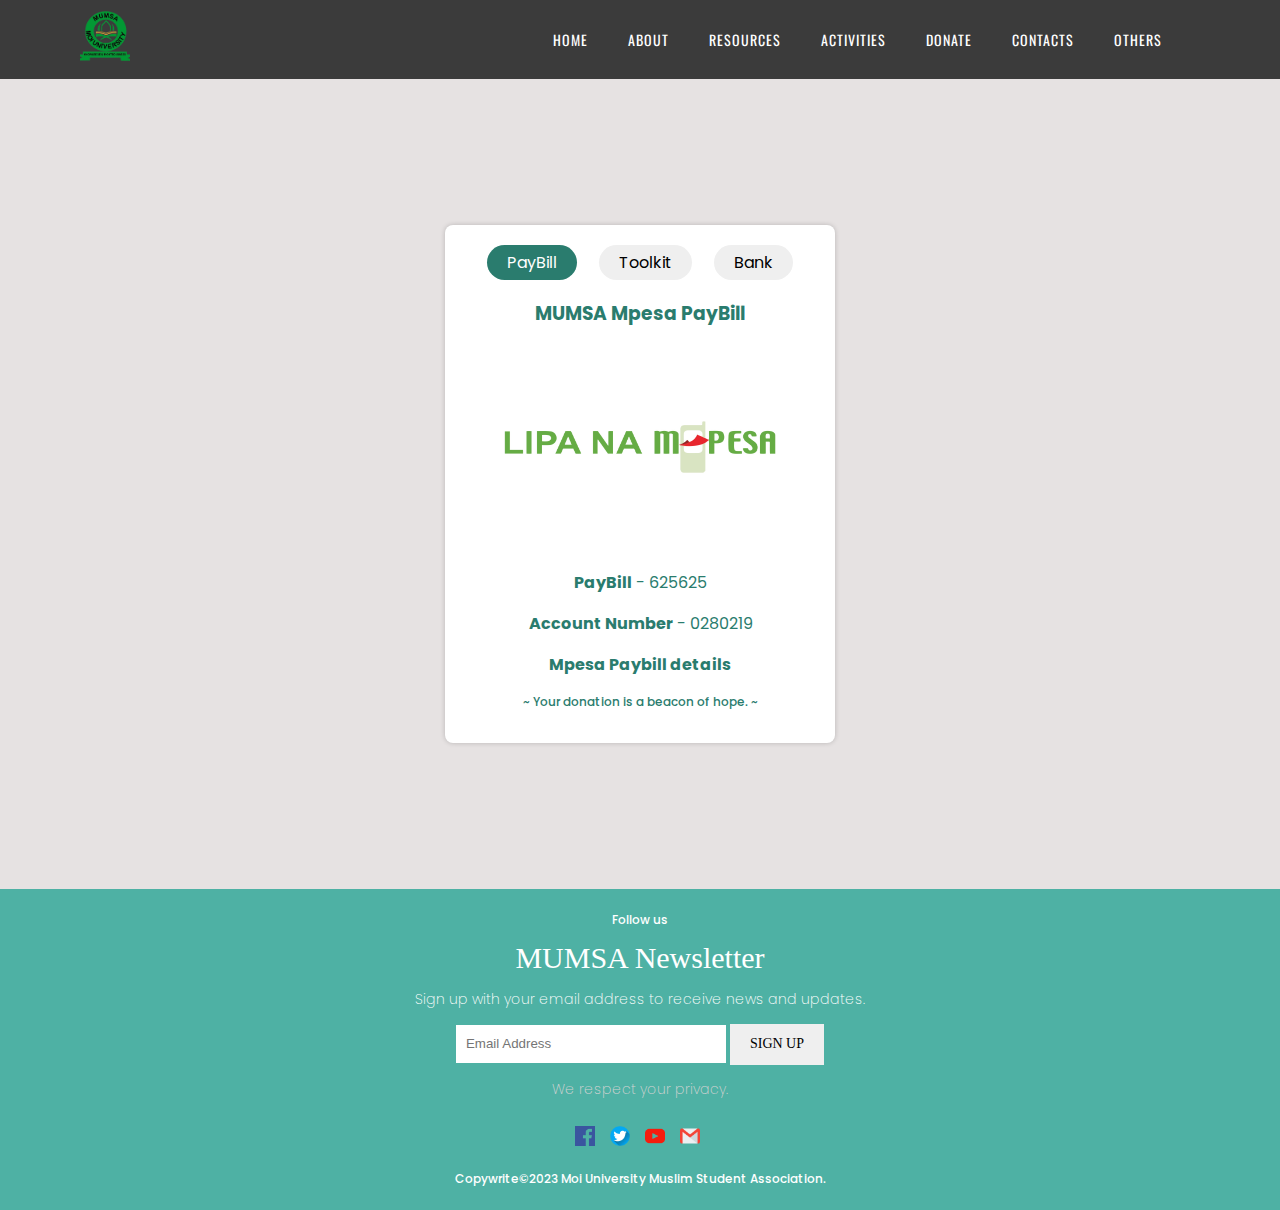
<file: donate.html>
<!DOCTYPE html>
<html lang="en">
<head>
    <meta charset="UTF-8">
    <meta http-equiv="X-UA-Compatible" content="IE=edge">
    <meta name="viewport" content="width=device-width, initial-scale=1.0">
    <title>Donate | Moi University Muslim Student Association | MUMSA</title>
    <link rel="icon" type="image/png" href="images/1.png" sizes="32x32">
    <link rel="stylesheet" href="css/nav.css">
    <link rel="stylesheet" href="css/donate.css">
</head>
<body>
    <div class="header">
        <div>
            <img src="images/logo.png" alt="mumsalogo">
        </div>
        <ul class="shrinked nav">
            <li class="link"><a href="index.html">Home</a></li>
            <li><a href="about.html">About</a></li>
            <li class="dropdown" id="drop1"><a href="#">Resources</a>
                <ul class="dropdown-list" id="dropdown-list1" >
                    <li><a href="https://library.mu.ac.ke/">Library</a></li>
                    <li><a href="videos.html">Videos</a></li>
                </ul>
            </li>
            <li class="dropdown" id="drop2"> <a href="#">Activities</a>
                <ul class="dropdown-list" id="dropdown-list2" >
                    <li><a href="prayertm.html">Prayer Timetable</a></li>
                </ul>
            </li>
            <li class="dropdown" id="drop3"><a href="#">Donate</a>
                <ul class="dropdown-list" id="dropdown-list3" >
                    <li><a href="donate.html">Make Donation</a></li>
                    <li>Volunteer</li>
                </ul>
            </li>
            <li><a href="contact.html">Contacts</a></li>
            <li class="dropdown" id="drop4"><a href="#">Others</a>
                <ul class="dropdown-list" id="dropdown-list4" >
                    <li><a href="announce.html">Announcements</a></li>
                    <li>Alumni section</li>
                    <li><a href="admin/index.html">Staff Login</a></li>
                </ul>
            </li>
            
        </ul>
        <div id="hamburger">
            <div class="line"></div>
            <div class="line"></div>
            <div class="line"></div>
       </div>
       <script src="app.js"></script>
   </div>

   <div class="body">
        <div class="methods">
            <!-- <div class="method">
                <img src="images/mpesalogo.webp" >
                <div class="mpesa">
                    <h1>Send Money</h1>
                    <p>Treasurer Number</p>
                    <p>0111200842-Twaiba Abduswamad Alwy</p>
                </div>
            </div>
            <div class="method">
                <img src="images/nationalbank.webp">
                <div class="bank">
                    <h1>Bank Transfer</h1>
                    <p>Account Name - MUMSA</p>
                    <p>Account Number - 01242028021900</p>
                    <p>National Bank Eldoret</p>
                </div>
            </div> -->
            <div class="method">
                <div class="paymentBtns">
                    <button class="paymentBtn checked" id="pbSend">PayBill</button>
                    <button class="paymentBtn" id="pbMpesa">Toolkit</button>
                    <button class="paymentBtn" id="pbBank">Bank</button>
                </div>

                <div class="panels">

                    <div id="send-panel">
                        <h3>MUMSA Mpesa PayBill</h3>
                        <img src="images/lipa-na-mpes.jpg">
                        <div class="paybill-details">
                            <p><b>PayBill</b> - 625625</p>
                            <p><b>Account Number</b> - 0280219</p>
                            <p><b>Mpesa Paybill details</b></p>
                        </div>
                    </div>

                    <form action="" method="post" id="mpesa-panel" class="remove">
                        <div class="mpesa-logo">
                            <img src="images/mpesalogo.webp" alt="mlogo">
                            <h4>Enter Amount & Number</h4>
                        </div>
    
                        <div class="mpesa amount">
                            <label for="amount">Amount</label>
                            <input type="number" name="amount" id="amount" placeholder="Enter Amount" required/>
                        </div>
    
                        <div class="mpesa phonenumber">
                            <label for="pnumber">Phone Number</label>
                            <input type="text" name="pnumber" id="mobile-number" placeholder="Enter Phone Number" required/>
                        </div>
                        <input type="submit" value="Donate" id="donateBtn">
                    </form>

                    <div id="Bank-panel" class="remove">
                        <h3>Bank Donation</h3>
                        <img src="images/nationalbank.webp">
                        <div class="bank-details">
                            <p><b>Account Name</b> - MUMSA</p>
                            <p><b>Account Number</b> - 01242028021900</p>
                            <p><b>National Bank Eldoret</b></p>
                        </div>
                    </div>
                </div>

                <script>
                    const mpesaBtn = document.getElementById('pbMpesa');
                    const bankBtn = document.getElementById('pbBank');
                    const paybillBtn = document.getElementById('pbSend');

                    const mpesa_panel = document.getElementById('mpesa-panel');
                    const bank_panel = document.getElementById('Bank-panel');
                    const paybill_panel = document.getElementById('send-panel');

                    bankBtn.addEventListener("click", function() {
                        bankBtn.classList.add("checked");
                        bank_panel.classList.remove("remove");
                        mpesaBtn.classList.remove("checked");
                        mpesa_panel.classList.add("remove");
                        paybillBtn.classList.remove("checked");
                        paybill_panel.classList.add("remove");
                    });
                    
                    mpesaBtn.addEventListener("click", function() {
                        mpesaBtn.classList.add("checked");
                        bankBtn.classList.remove("checked");
                        bank_panel.classList.add("remove");
                        mpesa_panel.classList.remove("remove");
                        paybillBtn.classList.remove("checked");
                        paybill_panel.classList.add("remove");
                        
                    });
                    
                    paybillBtn.addEventListener("click", function() {
                        bankBtn.classList.remove("checked");
                        bank_panel.classList.add("remove");
                        mpesaBtn.classList.remove("checked");
                        mpesa_panel.classList.add("remove");
                        paybill_panel.classList.remove("remove");
                        paybillBtn.classList.add("checked");
                        
                    });
                </script>

                <p class="note">~ Your donation is a beacon of hope. ~</p>
            </div>            

        </div>

        <footer id="contacts">
            <p>Follow us</p>
            <form action="">
                <h3>MUMSA Newsletter</h3>
                <p>Sign up with your email address to receive news and updates.</p>
                <div class="inputs">
                    <input type="email" placeholder="Email Address" required>
                    <input type="submit" value="SIGN UP">
                </div>
                <p class="note">We respect your privacy.</p>
            </form>
    
            <div id="reach-us">
                <p><a href="https://www.facebook.com/Mumsa.Moi"><img src="images/facebook.png"></a></p>
                <p><a href="thttps://twitter.com/mumsa_main"><img src="images/twitter.png"></a></p>
                <p><a href="https://youtube.com/@mumsamaincampus7241"><img src="images/youtube.png"></a></p>
                <p><a href="mailto:mumsa.main@gmail.com"><img src="images/gmail.png"></a></p>
            </div>
            <p>Copywrite&copy;2023 Moi University Muslim Student Association.</p>
        </footer>
   </div>
</body>
</html>
</file>
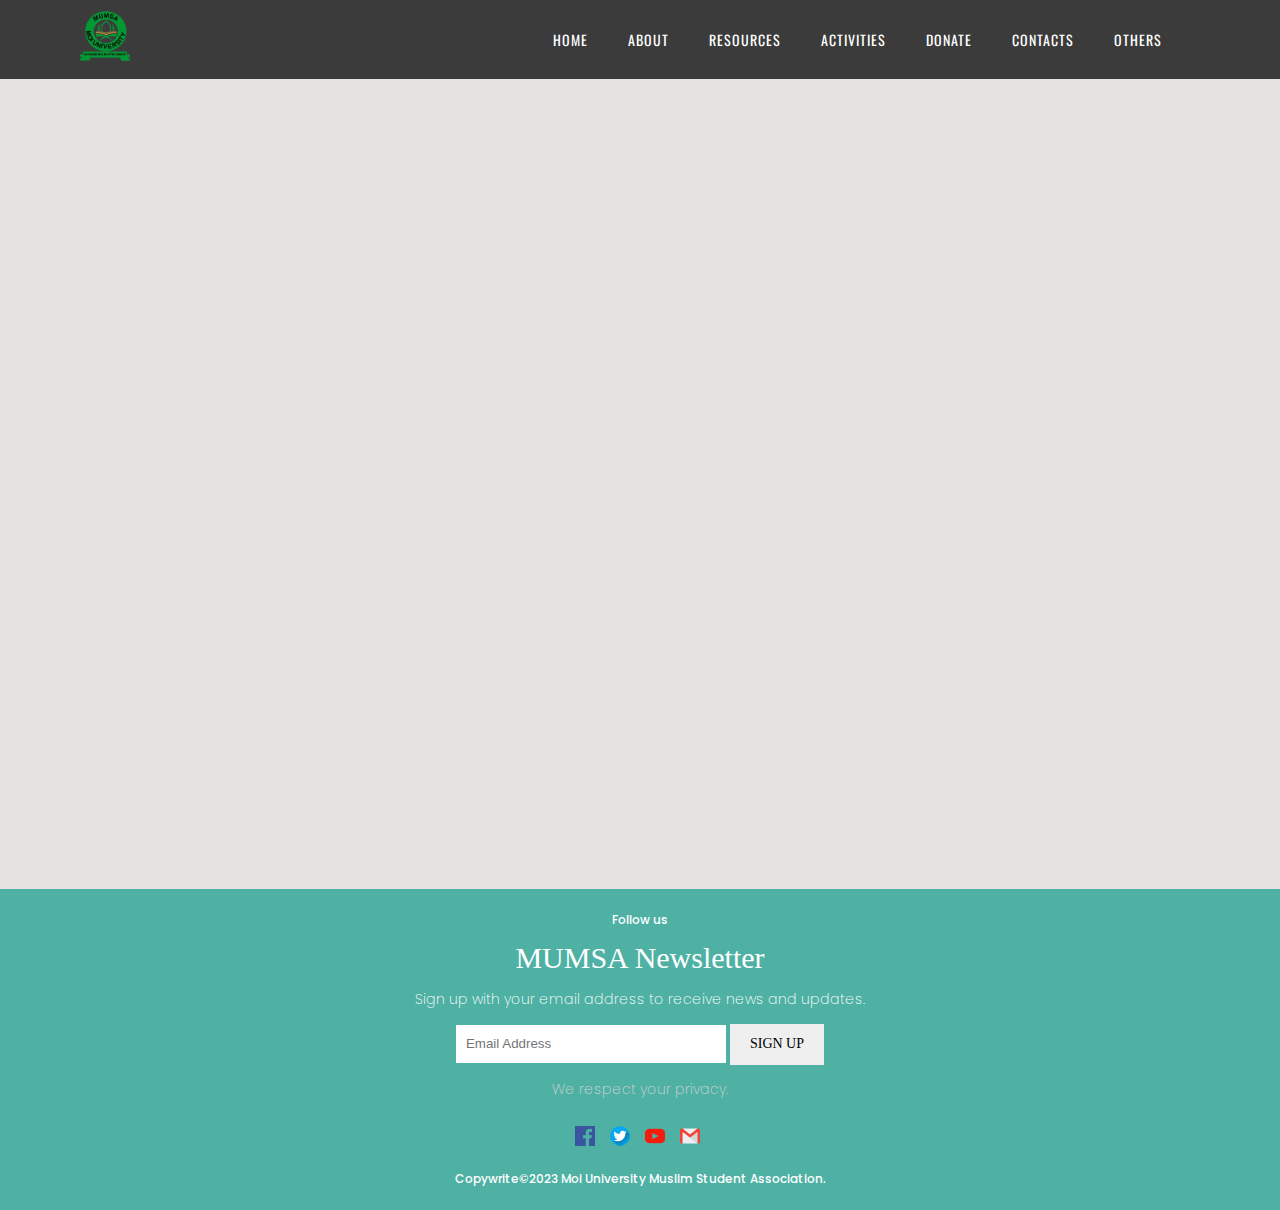
<file: mpesafeedback.html>
<!DOCTYPE html>
<html lang="en">
<head>
    <meta charset="UTF-8">
    <meta http-equiv="X-UA-Compatible" content="IE=edge">
    <meta name="viewport" content="width=device-width, initial-scale=1.0">
    <title>Your donation | Moi University Muslim Student Association | MUMSA</title>
    <link rel="icon" type="image/png" href="images/1.png" sizes="32x32">
    <link rel="stylesheet" href="css/nav.css">
    <link rel="stylesheet" href="css/donate.css">
</head>
<body>
    <div class="header">
        <div>
            <img src="images/logo.png" alt="mumsalogo">
        </div>
        <ul class="shrinked nav">
            <li class="link"><a href="index.html">Home</a></li>
            <li><a href="about.html">About</a></li>
            <li class="dropdown" id="drop1"><a href="#">Resources</a>
                <ul class="dropdown-list" id="dropdown-list1" >
                    <li><a href="https://library.mu.ac.ke/">Library</a></li>
                    <li><a href="videos.html">Videos</a></li>
                </ul>
            </li>
            <li class="dropdown" id="drop2"> <a href="#">Activities</a>
                <ul class="dropdown-list" id="dropdown-list2" >
                    <li><a href="prayertm.html">Prayer Timetable</a></li>
                </ul>
            </li>
            <li class="dropdown" id="drop3"><a href="#">Donate</a>
                <ul class="dropdown-list" id="dropdown-list3" >
                    <li><a href="donate.html">Make Donation</a></li>
                    <li>Volunteer</li>
                </ul>
            </li>
            <li><a href="contact.html">Contacts</a></li>
            <li class="dropdown" id="drop4"><a href="#">Others</a>
                <ul class="dropdown-list" id="dropdown-list4" >
                    <li><a href="announce.html">Announcements</a></li>
                    <li>Alumni section</li>
                    <li><a href="admin/index.html">Staff Login</a></li>
                </ul>
            </li>
            
        </ul>
        <div id="hamburger">
            <div class="line"></div>
            <div class="line"></div>
            <div class="line"></div>
       </div>
       <script src="app.js"></script>
   </div>

   <div class="body">
        <div class="methods">
            
        </div>

        <footer id="contacts">
            <p>Follow us</p>
            <form action="">
                <h3>MUMSA Newsletter</h3>
                <p>Sign up with your email address to receive news and updates.</p>
                <div class="inputs">
                    <input type="email" placeholder="Email Address" required>
                    <input type="submit" value="SIGN UP">
                </div>
                <p class="note">We respect your privacy.</p>
            </form>
    
            <div id="reach-us">
                <p><a href="https://www.facebook.com/Mumsa.Moi"><img src="images/facebook.png"></a></p>
                <p><a href="thttps://twitter.com/mumsa_main"><img src="images/twitter.png"></a></p>
                <p><a href="https://youtube.com/@mumsamaincampus7241"><img src="images/youtube.png"></a></p>
                <p><a href="mailto:mumsa.main@gmail.com"><img src="images/gmail.png"></a></p>
            </div>
            <p>Copywrite&copy;2023 Moi University Muslim Student Association.</p>
        </footer>
   </div>
</body>
</html>
</file>
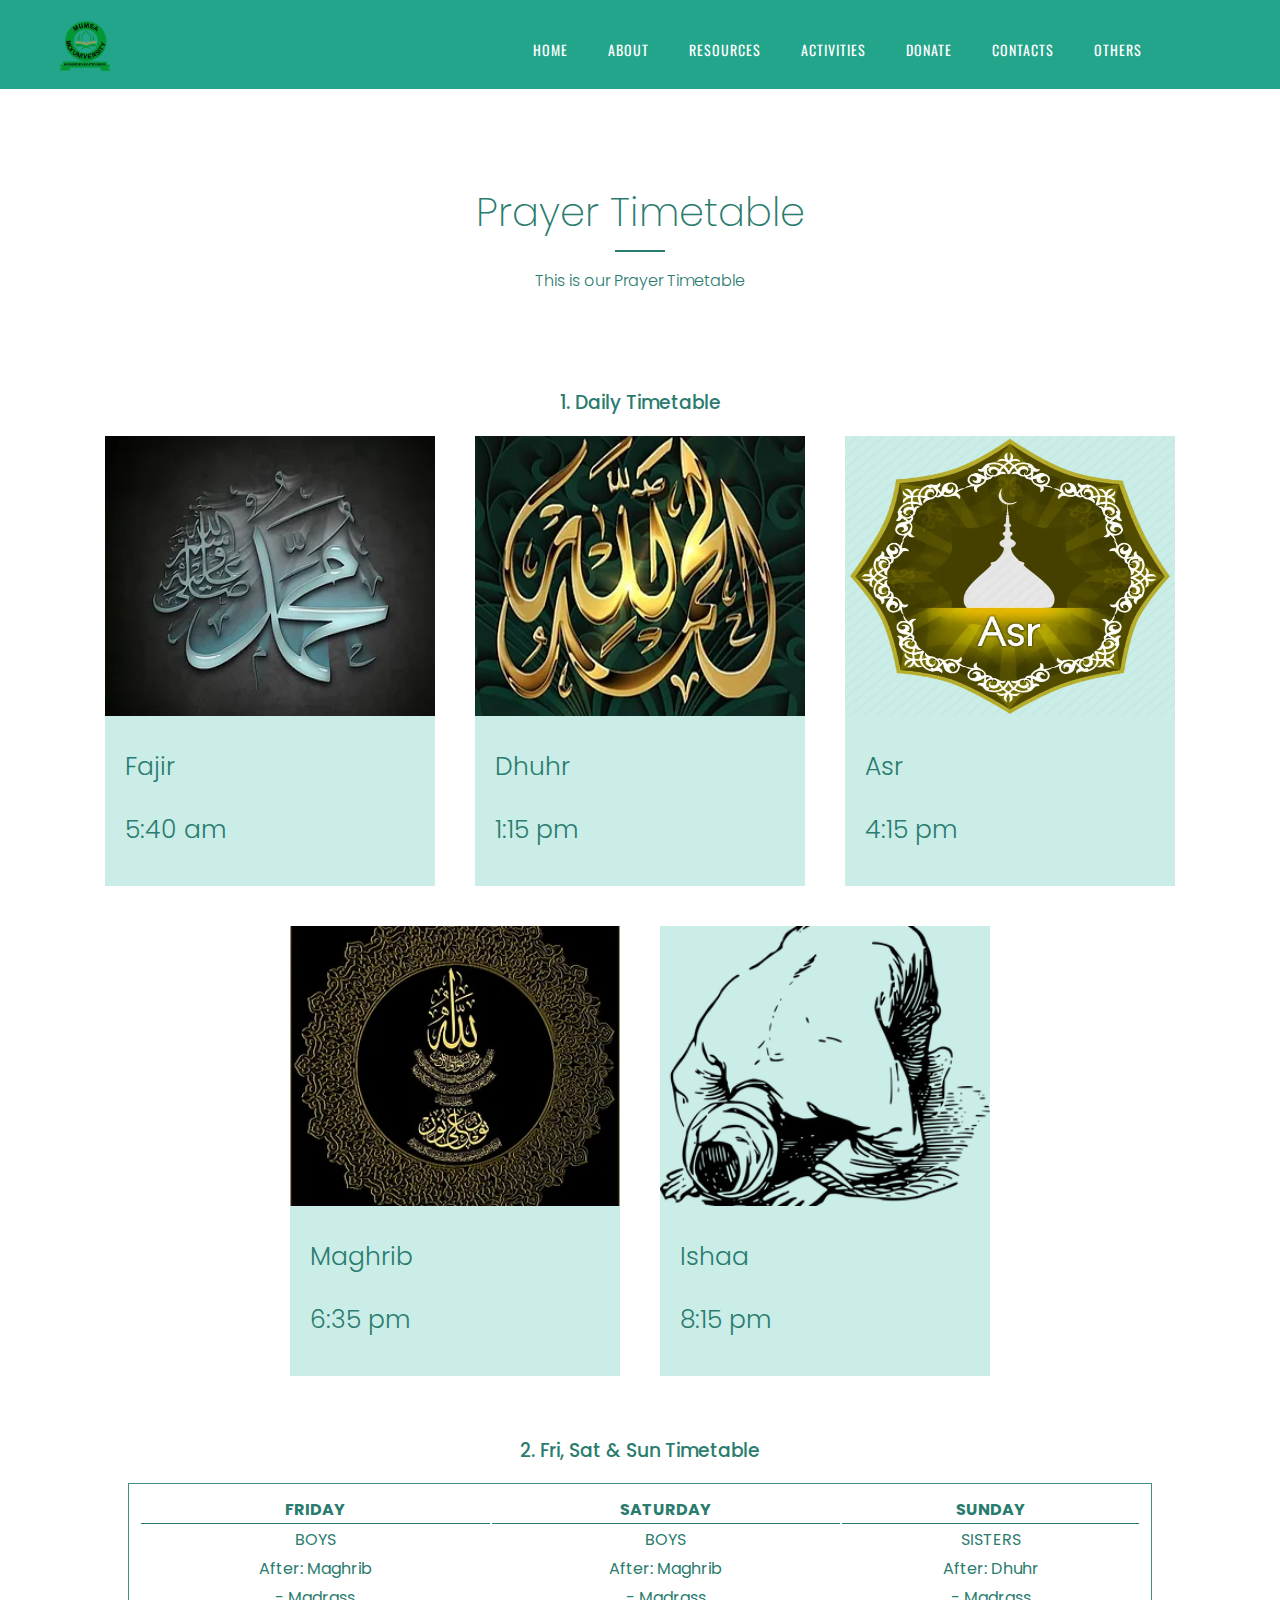
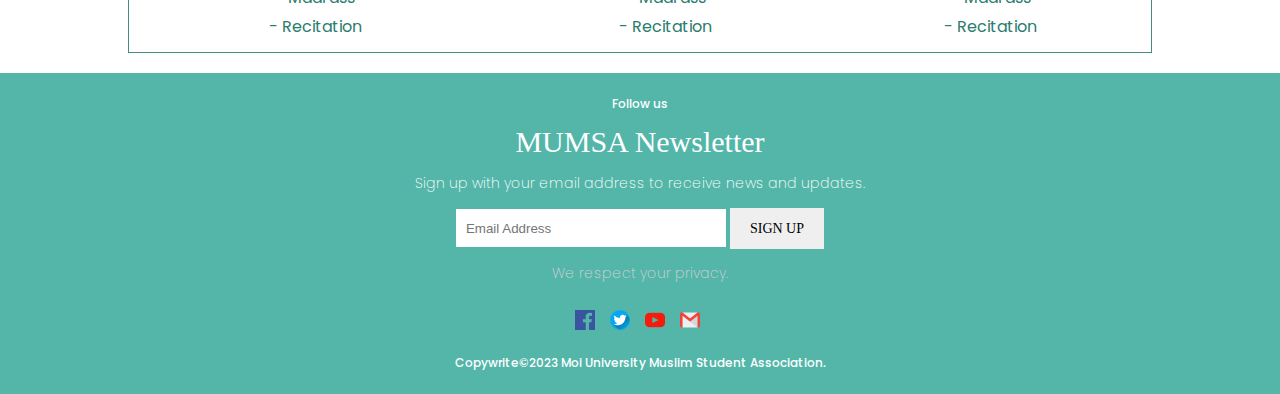
<file: prayertm.html>
<!DOCTYPE html>
<html lang="en">
<head>
    <meta charset="UTF-8">
    <meta http-equiv="X-UA-Compatible" content="IE=edge">
    <meta name="viewport" content="width=device-width, initial-scale=1.0">
    <title>Prayer Timetable | Moi University Muslim Student Association | MUMSA</title>
    <link rel="icon" type="image/png" href="images/1.png" sizes="32x32">
    <link rel="stylesheet" href="css/nav.css">
    <link rel="stylesheet" href="css/prayertm.css">
</head>
<body>
    <div class="header">
        <div>
            <img src="images/logo.png" alt="mumsalogo">
        </div>
        <ul class="shrinked nav">
            <li class="link"><a href="index.html">Home</a></li>
            <li><a href="about.html">About</a></li>
            <li class="dropdown" id="drop1"><a href="#">Resources</a>
                <ul class="dropdown-list" id="dropdown-list1" >
                    <li><a href="https://library.mu.ac.ke/">Library</a></li>
                    <li><a href="videos.html">Videos</a></li>
                </ul>
            </li>
            <li class="dropdown" id="drop2"> <a href="#">Activities</a>
                <ul class="dropdown-list" id="dropdown-list2" >
                    <li><a href="prayertm.html">Prayer Timetable</a></li>
                </ul>
            </li>
            <li class="dropdown" id="drop3"><a href="#">Donate</a>
                <ul class="dropdown-list" id="dropdown-list3" >
                    <li><a href="donate.html">Make Donation</a></li>
                    <li>Volunteer</li>
                </ul>
            </li>
            <li><a href="contact.html">Contacts</a></li>
            <li class="dropdown" id="drop4"><a href="#">Others</a>
                <ul class="dropdown-list" id="dropdown-list4" >
                    <li><a href="announce.html">Announcements</a></li>
                    <li>Alumni section</li>
                    <li><a href="admin/index.html">Staff Login</a></li>
                </ul>
            </li>
            
        </ul>
        <div id="hamburger">
            <div class="line"></div>
            <div class="line"></div>
            <div class="line"></div>
       </div>
       <script src="app.js"></script>
   </div>

   <div class="pt-body">
        <div class="titles">
            <h2>Prayer Timetable</h2>
            <hr>
            <p>This is our Prayer Timetable</p>
        </div>
   </div>

   <h3 class="TT">1. Daily Timetable</h3>
   <div class="timetable daily-timetable">
        <div class="time">
            <img src="images/pt1.webp">
            <p>Fajir</p>
            <p>5:40 am</p>
        </div>

        <div class="time">
            <img src="images/pt2.webp">
            <p>Dhuhr</p>
            <p>1:15 pm</p>
        </div>

        <div class="time">
            <img src="images/pt3.webp">
            <p>Asr</p>
            <p>4:15 pm</p>
        </div>

        <div class="time">
            <img src="images/pt4.webp">
            <p>Maghrib</p>
            <p>6:35 pm</p>
        </div>

        <div class="time">
            <img src="images/pt5.webp">
            <p>Ishaa</p>
            <p>8:15 pm</p>
        </div>
   </div>

   <h3 id="wt" class="TT">2. Fri, Sat & Sun Timetable</h3>
   <div class="weekly-timetable">
        <table>
            <tr>
                <th>Friday</th>
                <th>Saturday</th>
                <th>Sunday</th>
            </tr>
            <tr>
                <td>BOYS</td>
                <td>BOYS</td>
                <td>SISTERS</td>
            </tr>
            <tr>
                <td>After: Maghrib</td>
                <td>After: Maghrib</td>
                <td>After: Dhuhr</td>
            </tr>
            <tr>
                <td>- Madrass</td>
                <td>- Madrass</td>
                <td>- Madrass</td>
            </tr>
            <tr>
                <td>- Recitation</td>
                <td>- Recitation</td>
                <td>- Recitation</td>
            </tr>
        </table>
   </div>

   <footer id="contacts">
    <p>Follow us</p>
    <form action="">
        <h3>MUMSA Newsletter</h3>
        <p>Sign up with your email address to receive news and updates.</p>
        <div class="inputs">
            <input type="email" placeholder="Email Address" required>
            <input type="submit" value="SIGN UP">
        </div>
        <p class="note">We respect your privacy.</p>
    </form>

    <div id="reach-us">
        <p><a href="https://www.facebook.com/Mumsa.Moi"><img src="images/facebook.png"></a></p>
        <p><a href="https://twitter.com/mumsa_main"><img src="images/twitter.png"></a></p>
        <p><a href="https://youtube.com/@mumsamaincampus7241"><img src="images/youtube.png"></a></p>
        <p><a href="mailto:mumsa.main@gmail.com"><img src="images/gmail.png"></a></p>
    </div>
    <p>Copywrite&copy;2023 Moi University Muslim Student Association.</p>
</footer>
</body>
</html>
</file>
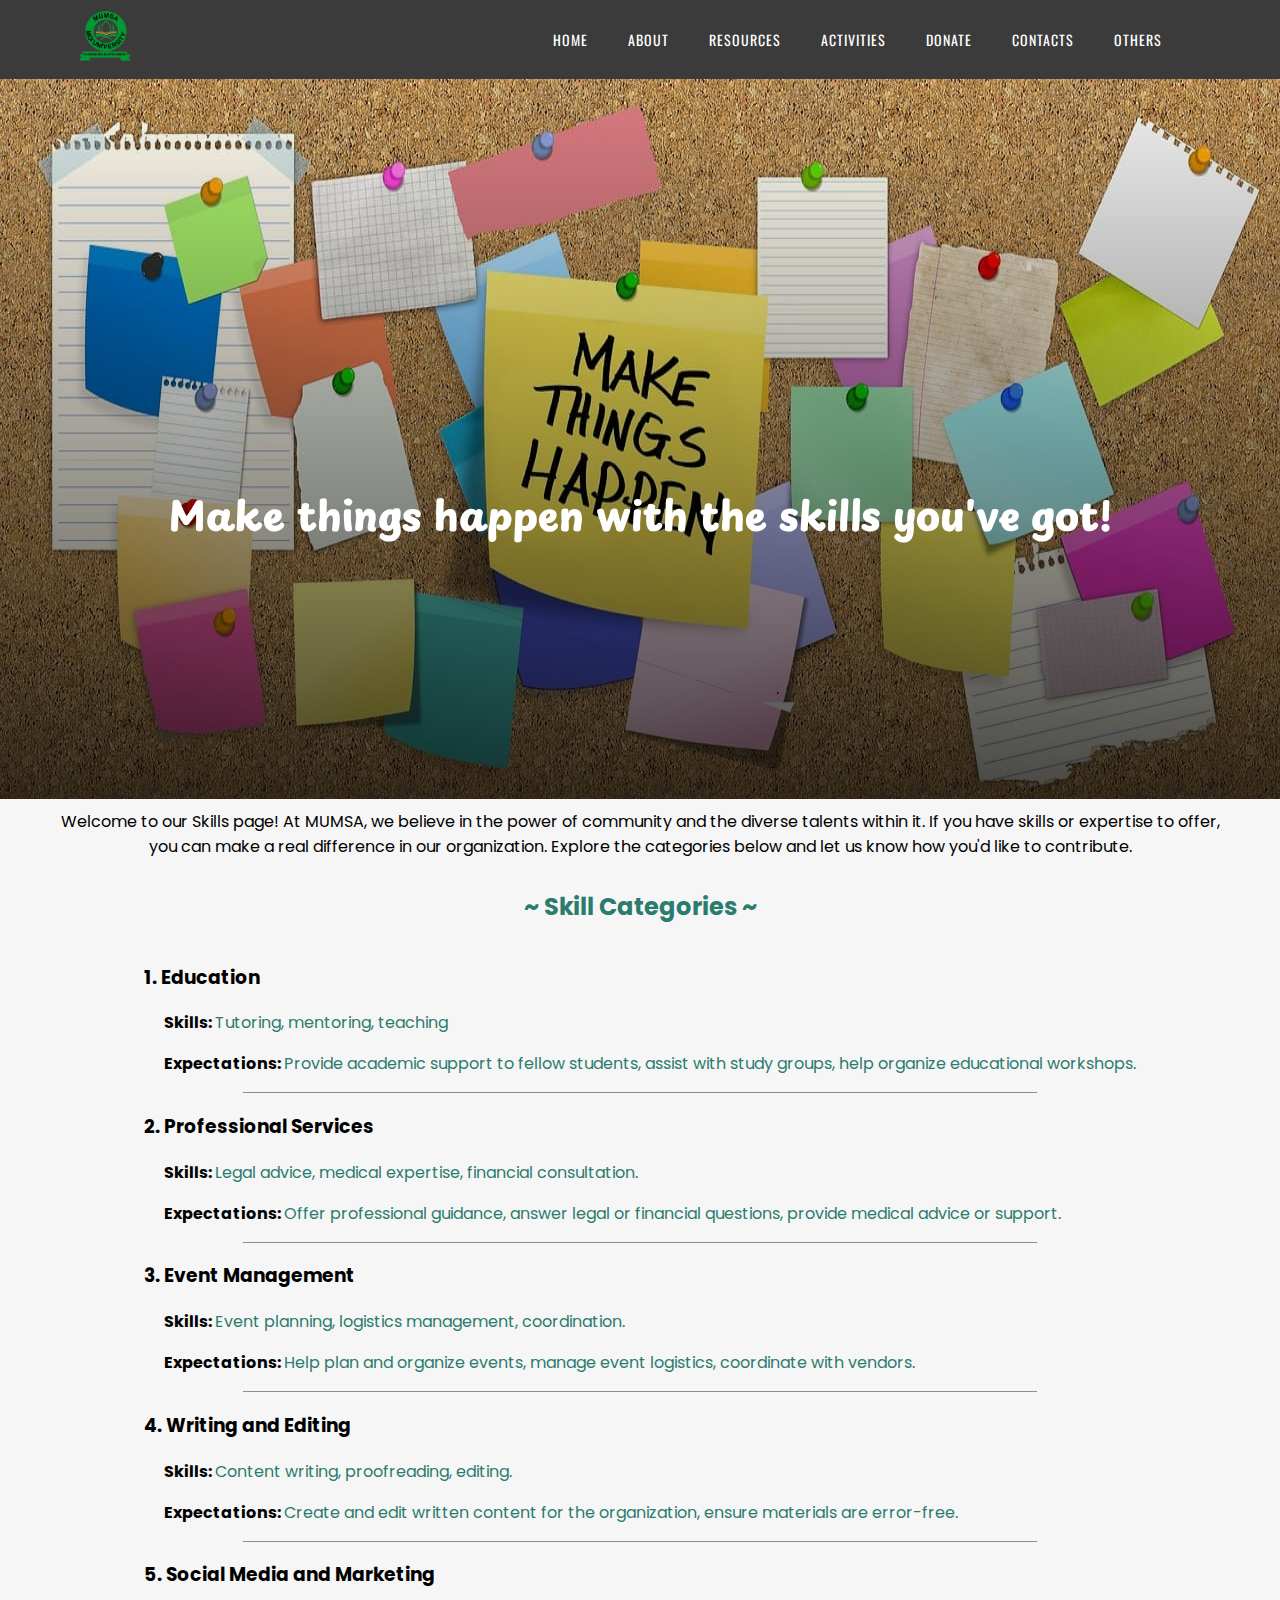
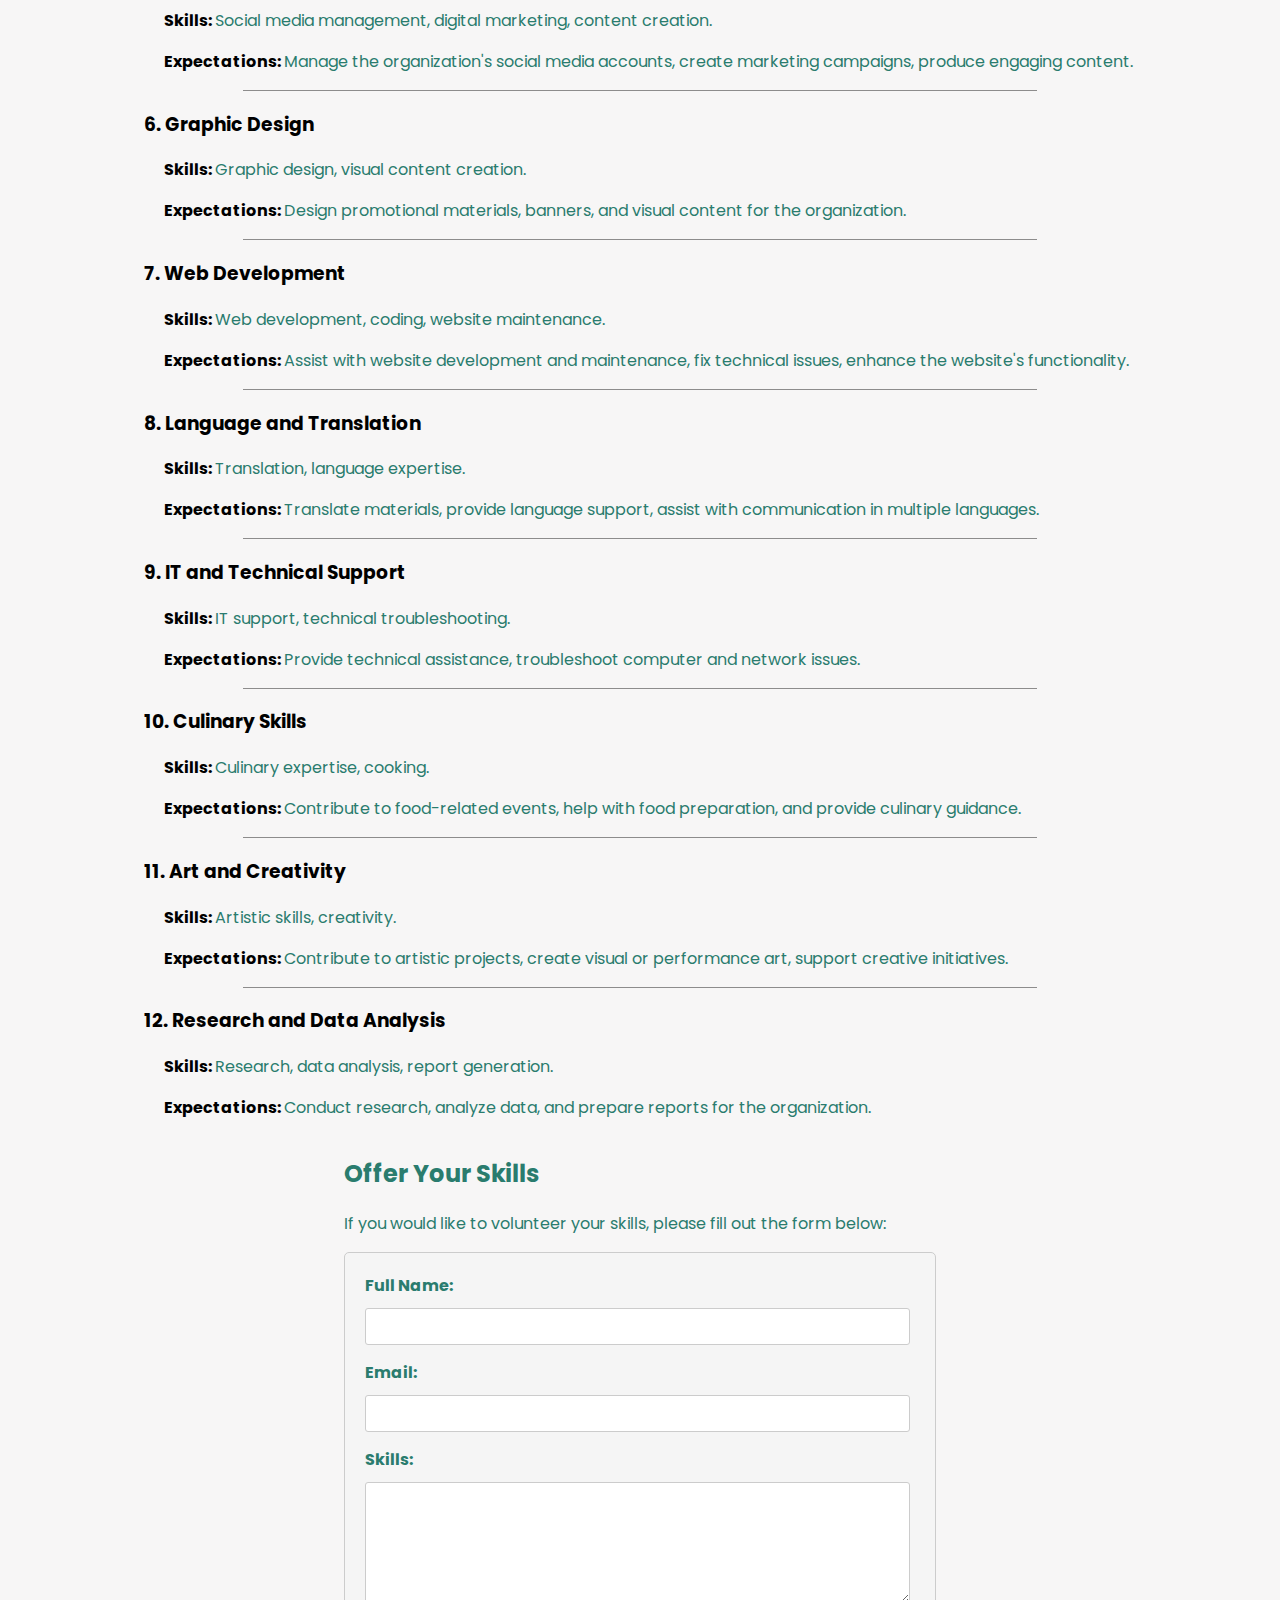
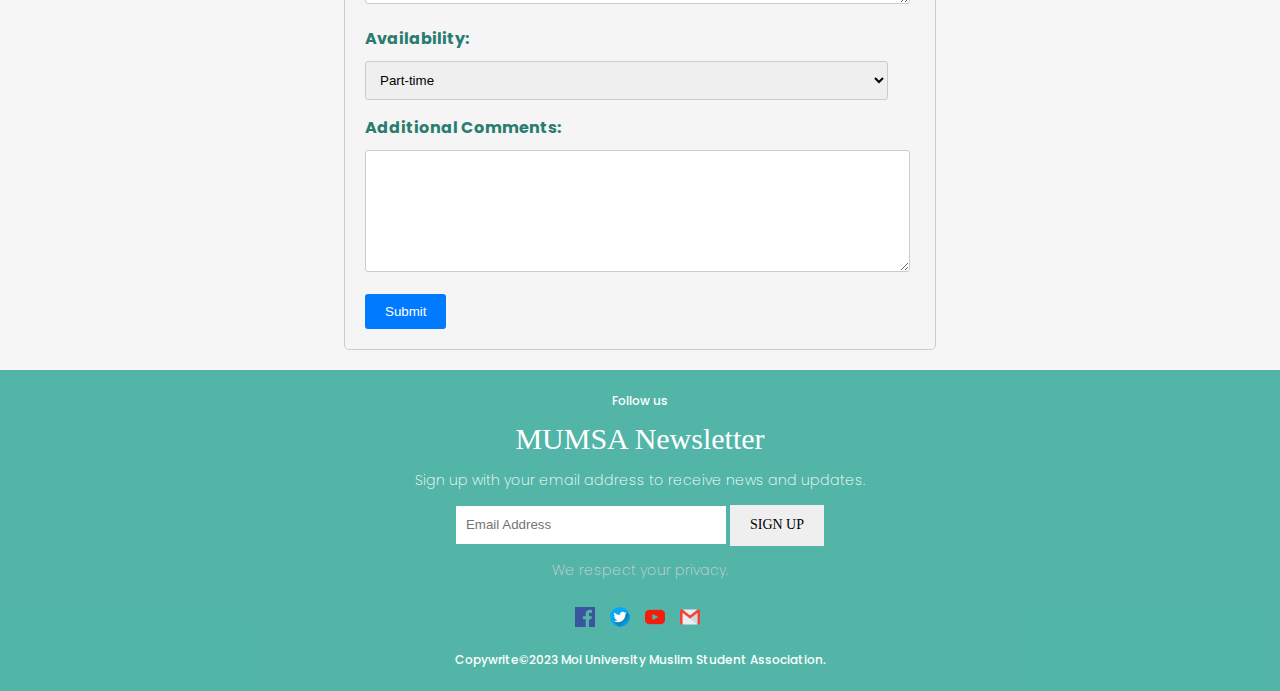
<file: skills.html>
<!DOCTYPE html>
<html lang="en">
<head>
    <meta charset="UTF-8">
    <meta http-equiv="X-UA-Compatible" content="IE=edge">
    <meta name="viewport" content="width=device-width, initial-scale=1.0">
    <title>Volunteer your skills | Moi University Muslim Student Association | MUMSA</title>
    <link rel="icon" type="image/png" href="images/1.png" sizes="32x32">
    <link href="https://unpkg.com/aos@2.3.1/dist/aos.css" rel="stylesheet">
    <link rel="stylesheet" href="css/nav.css">
    <link rel="stylesheet" href="css/skills.css">
</head>
<body>
    <div class="header">
        <div>
            <img src="images/logo.png" alt="mumsalogo">
        </div>
        <ul class="shrinked nav">
            <li class="link"><a href="index.html">Home</a></li>
            <li><a href="about.html">About</a></li>
            <li class="dropdown" id="drop1"><a href="#">Resources</a>
                <ul class="dropdown-list" id="dropdown-list1" >
                    <li><a href="https://library.mu.ac.ke/">Library</a></li>
                    <li><a href="videos.html">Videos</a></li>
                </ul>
            </li>
            <li class="dropdown" id="drop2"> <a href="#">Activities</a>
                <ul class="dropdown-list" id="dropdown-list2" >
                    <li><a href="prayertm.html">Prayer Timetable</a></li>
                </ul>
            </li>
            <li class="dropdown" id="drop3"><a href="#">Donate</a>
                <ul class="dropdown-list" id="dropdown-list3" >
                    <li><a href="donate.html">Make Donation</a></li>
                    <li><a href="skills.html">Volunteer Skills</a></li>
                </ul>
            </li>
            <li><a href="contact.html">Contacts</a></li>
            <li class="dropdown" id="drop4"><a href="#">Others</a>
                <ul class="dropdown-list" id="dropdown-list4" >
                    <li><a href="announce.html">Announcements</a></li>
                    <li>Alumni section</li>
                    <li><a href="admin/index.html">Staff Login</a></li>
                </ul>
            </li>
            
        </ul>
        <div id="hamburger">
            <div class="line"></div>
            <div class="line"></div>
            <div class="line"></div>
       </div>
       <script src="app.js"></script>
   </div>

   <div id="body">
        <div id="methods">
            <div id="skills-back">
                <img src="images/skillsC.jpg" alt="">
                <div id="skills-back-cont" data-aos="zoom-in" data-aos-duration="1000">
                    <h1 data-aos="fade-up" data-aos-duration="1500">Make things happen with the skills you've got!</h1>
                </div>
                <script src="https://unpkg.com/aos@2.3.1/dist/aos.js"></script>
                <script>
                    AOS.init();
                </script>
            </div>
        
            <!-- Introduction Section -->
            <section class="text-intro">
                <p>Welcome to our Skills page! At MUMSA, we believe in the power of community and the diverse talents within it. If you have skills or expertise to offer, you can make a real difference in our organization. Explore the categories below and let us know how you'd like to contribute.</p>
            </section>
        
            <!-- Skill Categories -->
            <h2>~ Skill Categories ~</h2>  
            <div id="skills">             
        
                <!-- Education Skills Category -->
                <section id="education">
                    <h3>1. Education</h3>
                    <p><b>Skills: </b>Tutoring, mentoring, teaching</p>
                    <p><b>Expectations: </b>Provide academic support to fellow students, assist with study groups, help organize educational workshops.</p>
                </section>
                
                <hr>

                <!-- Professional Services Skills Category -->
                <section id="professional">
                    <h3>2. Professional Services</h3>
                    <p><b>Skills: </b>Legal advice, medical expertise, financial consultation.</p>
                    <p><b>Expectations: </b>Offer professional guidance, answer legal or financial questions, provide medical advice or support.</p>
                </section>
                
                <hr>
            
                <!-- Event Management Skills Category -->
                <section id="event-management">
                    <h3>3. Event Management</h3>
                    <p><b>Skills: </b>Event planning, logistics management, coordination.</p>
                    <p><b>Expectations: </b>Help plan and organize events, manage event logistics, coordinate with vendors.
                    </p>
                </section>
                
                <hr>
            
                <!-- Writing and Editing Skills Category -->
                <section id="writing">
                    <h3>4. Writing and Editing</h3>
                    <p><b>Skills: </b>Content writing, proofreading, editing.</p>
                    <p><b>Expectations: </b>Create and edit written content for the organization, ensure materials are error-free.</p>
                </section>
                
                <hr>
            
                <!-- Social Media and Marketing Services Skills Category -->
                <section id="social-media">
                    <h3>5. Social Media and Marketing</h3>
                    <p><b>Skills: </b>Social media management, digital marketing, content creation.
                    </p>
                    <p><b>Expectations: </b>Manage the organization's social media accounts, create marketing campaigns, produce engaging content.</p>
                </section>
                
                <hr>
            
                <!-- Graphic Design Services Skills Category -->
                <section id="graphic-design">
                    <h3>6. Graphic Design</h3>
                    <p><b>Skills: </b>Graphic design, visual content creation.</p>
                    <p><b>Expectations: </b>Design promotional materials, banners, and visual content for the organization.</p>
                </section>
                
                <hr>
            
                <!-- Web Development Services Skills Category -->
                <section id="web">
                    <h3>7. Web Development</h3>
                    <p><b>Skills: </b> Web development, coding, website maintenance.</p>
                    <p><b>Expectations: </b>Assist with website development and maintenance, fix technical issues, enhance the website's functionality.</p>
                </section>
                
                <hr>
            
                <!-- Language and Translation Services Skills Category -->
                <section id="language">
                    <h3>8. Language and Translation</h3>
                    <p><b>Skills: </b>Translation, language expertise.</p>
                    <p><b>Expectations: </b>Translate materials, provide language support, assist with communication in multiple languages.</p>
                </section>
                
                <hr>
            
                <!-- IT and Technical Support Services Skills Category -->
                <section id="it">
                    <h3>9. IT and Technical Support</h3>
                    <p><b>Skills: </b>IT support, technical troubleshooting.</p>
                    <p><b>Expectations: </b> Provide technical assistance, troubleshoot computer and network issues.</p>
                </section>
                
                <hr>
            
                <!-- Culinary Skills Services Skills Category -->
                <section id="culinary">
                    <h3>10. Culinary Skills</h3>
                    <p><b>Skills: </b>Culinary expertise, cooking.</p>
                    <p><b>Expectations: </b>Contribute to food-related events, help with food preparation, and provide culinary guidance.</p>
                </section>
                
                <hr>
            
                <!-- Art and Creativity Services Skills Category -->
                <section id="art">
                    <h3>11. Art and Creativity</h3>
                    <p><b>Skills: </b>Artistic skills, creativity.</p>
                    <p><b>Expectations: </b>Contribute to artistic projects, create visual or performance art, support creative initiatives.</p>
                </section>
                
                <hr>
            
                <!-- Research and Data Analysis Services Skills Category -->
                <section id="research">
                    <h3>12. Research and Data Analysis</h3>
                    <p><b>Skills: </b>Research, data analysis, report generation.</p>
                    <p><b>Expectations: </b>Conduct research, analyze data, and prepare reports for the organization.</p>
                </section>
            </div>
        
            <!-- Volunteer Form -->
            <section>
                <h2>Offer Your Skills</h2>
                <p>If you would like to volunteer your skills, please fill out the form below:</p>
                <form action="submit_volunteer.php" method="post">
                    <label for="name">Full Name:</label>
                    <input type="text" id="name" name="name" required><br>

                    <label for="email">Email:</label>
                    <input type="email" id="email" name="email" required><br>

                    <label for="skills">Skills:</label>
                    <textarea id="skills" name="skills" rows="4" required></textarea><br>

                    <label for="availability">Availability:</label>
                    <select id="availability" name="availability" required>
                        <option value="part-time">Part-time</option>
                        <option value="full-time">Full-time</option>
                        <option value="weekends">Weekends</option>
                        <option value="flexible">Flexible</option>
                    </select><br>

                    <label for="comments">Additional Comments:</label>
                    <textarea id="comments" name="comments" rows="4"></textarea><br>

                    <input type="submit" value="Submit">
                </form>
            </section>
        
            <!-- Success Stories, Contact Information, Testimonials, FAQs, Related Links, Social Sharing, Updates, etc. -->
            <!-- Add these sections with relevant content as per your requirements -->
        
            <!-- Footer Section -->

        </div>

        <footer id="contacts">
            <p>Follow us</p>
            <form action="">
                <h3>MUMSA Newsletter</h3>
                <p>Sign up with your email address to receive news and updates.</p>
                <div class="inputs">
                    <input type="email" placeholder="Email Address" required>
                    <input type="submit" value="SIGN UP">
                </div>
                <p class="note">We respect your privacy.</p>
            </form>
    
            <div id="reach-us">
                <p><a href="https://www.facebook.com/Mumsa.Moi"><img src="images/facebook.png"></a></p>
                <p><a href="thttps://twitter.com/mumsa_main"><img src="images/twitter.png"></a></p>
                <p><a href="https://youtube.com/@mumsamaincampus7241"><img src="images/youtube.png"></a></p>
                <p><a href="mailto:mumsa.main@gmail.com"><img src="images/gmail.png"></a></p>
            </div>
            <p>Copywrite&copy;2023 Moi University Muslim Student Association.</p>
        </footer>
   </div>
</body>
</html>
</file>
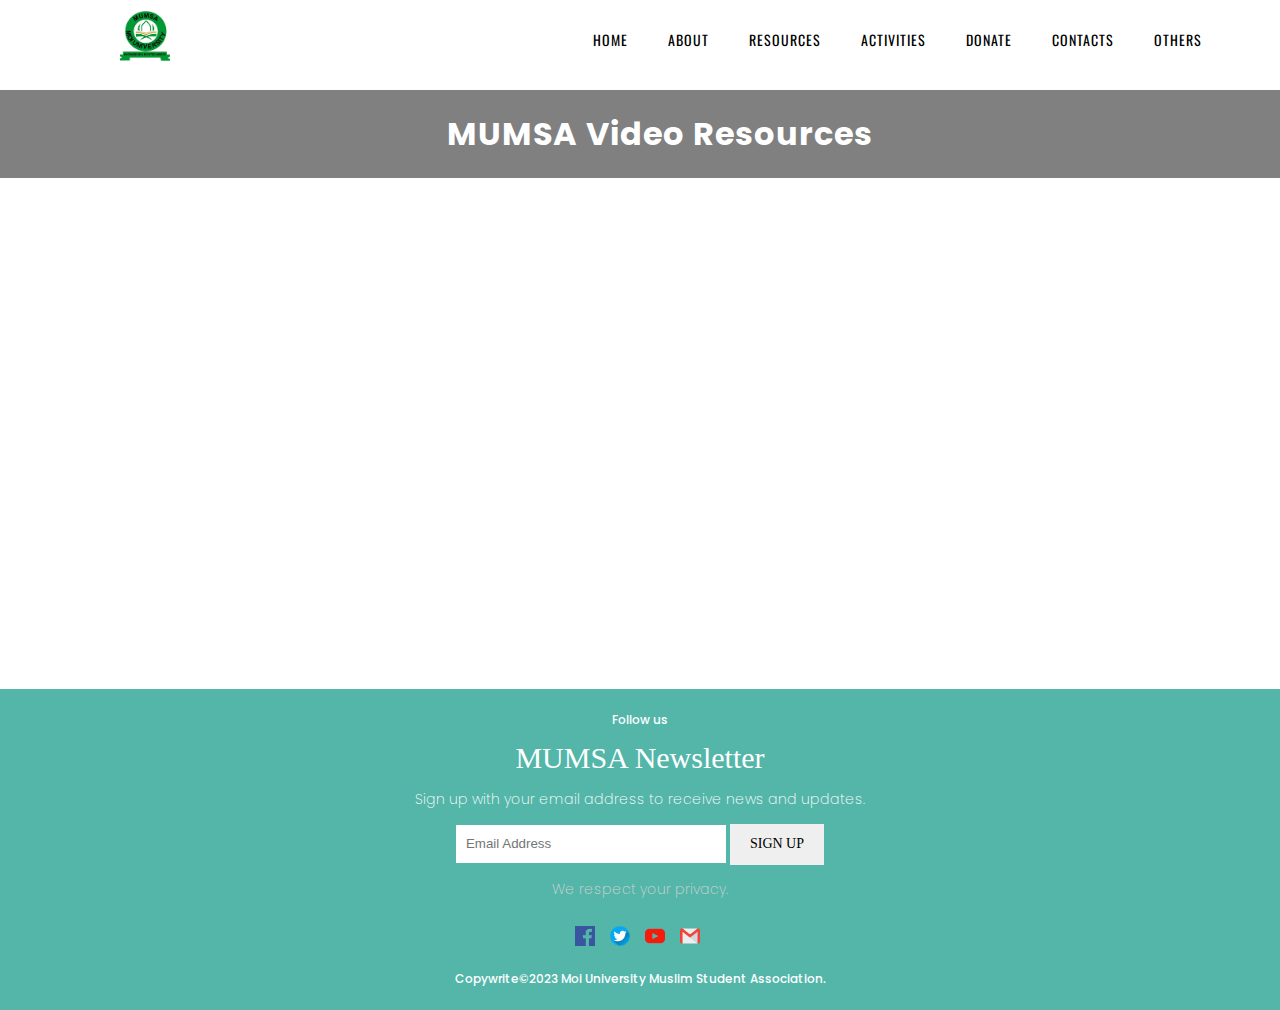
<file: videos.html>
<!DOCTYPE html>
<html lang="en">
<head>
    <meta charset="UTF-8">
    <meta http-equiv="X-UA-Compatible" content="IE=edge">
    <meta name="viewport" content="width=device-width, initial-scale=1.0">
    <title>Videos | Moi Muslim Student Association | MUMSA</title>
    <link rel="icon" type="image/png" href="images/1.png" sizes="32x32">
    <link rel="stylesheet" href="css/nav.css">
    <link rel="stylesheet" href="css/vid.css">
</head>
<body>
    <div class="header">
        <div>
            <img src="images/logo.png" alt="mumsalogo">
        </div>
        <ul class="shrinked nav">
            <li class="link"><a href="index.html">Home</a></li>
            <li><a href="about.html">About</a></li>
            <li class="dropdown" id="drop1"><a href="#">Resources</a>
                <ul class="dropdown-list" id="dropdown-list1" >
                    <li><a href="https://library.mu.ac.ke/">Library</a></li>
                    <li><a href="videos.html">Videos</a></li>
                </ul>
            </li>
            <li class="dropdown" id="drop2"> <a href="#">Activities</a>
                <ul class="dropdown-list" id="dropdown-list2" >
                    <li><a href="prayertm.html">Prayer Timetable</a></li>
                </ul>
            </li>
            <li class="dropdown" id="drop3"><a href="#">Donate</a>
                <ul class="dropdown-list" id="dropdown-list3" >
                    <li><a href="donate.html">Make Donation</a></li>
                    <li>Volunteer</li>
                </ul>
            </li>
            <li><a href="contact.html">Contacts</a></li>
            <li class="dropdown" id="drop4"><a href="#">Others</a>
                <ul class="dropdown-list" id="dropdown-list4" >
                    <li><a href="announce.html">Announcements</a></li>
                    <li>Alumni section</li>
                    <li><a href="admin/index.html">Staff Login</a></li>
                </ul>
            </li>
            
        </ul>
        <div id="hamburger">
            <div class="line"></div>
            <div class="line"></div>
            <div class="line"></div>
       </div>
       <script src="app.js"></script>
   </div>

   <div class="vid-container">
        <h1>MUMSA Video Resources</h1>
        <div class="videos">
            <div class="video"><iframe width="400" height="220" src="https://www.youtube.com/embed/PT_0p0rW02o" frameborder="0" allow="accelerometer; autoplay; clipboard-write; encrypted-media; gyroscope; picture-in-picture;" allowfullscreen></iframe></div>
            <div class="video"><iframe width="400" height="220" src="https://www.youtube.com/embed/qn7hVQ9ITjs" frameborder="0" allow="accelerometer; autoplay; clipboard-write; encrypted-media; gyroscope; picture-in-picture;" allowfullscreen></iframe></div>
            <div class="video"><iframe width="400" height="220" src="https://www.youtube.com/embed/Xm08v0VOF7A" frameborder="0" allow="accelerometer; autoplay; clipboard-write; encrypted-media; gyroscope; picture-in-picture;" allowfullscreen></iframe></div>
            <div class="video"><iframe width="400" height="220" src="https://www.youtube.com/embed/G4NLClrZeQA" frameborder="0" allow="accelerometer; autoplay; clipboard-write; encrypted-media; gyroscope; picture-in-picture;" allowfullscreen></iframe></div>
            <div class="video"><iframe width="400" height="220" src="https://www.youtube.com/embed/Xe4Q3FwEF7k" frameborder="0" allow="accelerometer; autoplay; clipboard-write; encrypted-media; gyroscope; picture-in-picture;" allowfullscreen></iframe></div>
        </div>
   </div>
   <br>
   <footer id="contacts">
        <p>Follow us</p>
        <form action="">
            <h3>MUMSA Newsletter</h3>
            <p>Sign up with your email address to receive news and updates.</p>
            <div class="inputs">
                <input type="email" placeholder="Email Address" required>
                <input type="submit" value="SIGN UP">
            </div>
            <p class="note">We respect your privacy.</p>
        </form>

        <div id="reach-us">
            <p><a href="facebook.com"><img src="images/facebook.png"></a></p>
            <p><a href="https://twitter.com/mumsa_main"><img src="images/twitter.png"></a></p>
            <p><a href="https://youtube.com/@mumsamaincampus7241"><img src="images/youtube.png"></a></p>
            <p><a href="mailto:mumsa.main@gmail.com"><img src="images/gmail.png"></a></p>
        </div>
        <p>Copywrite&copy;2023 Moi University Muslim Student Association.</p>
    </footer>
</body>
</html>
</file>
<file: css/nav.css>
@import url('https://fonts.googleapis.com/css2?family=Oswald:wght@200;300;400&family=Poppins:ital,wght@0,100;0,200;0,300;0,400;0,500;0,600;0,700;1,700&display=swap');
html{
    scroll-behavior: smooth;
}

body{
    padding: 0;
    margin: 0;
    box-sizing: border-box;
    font-family: 'Poppins', Times, serif;
    color: rgb(42, 124, 110);
    position: relative;
    overflow-x: hidden;
}

.header{
    width: 100%;
    background-color: transparent;
    display: flex;
    justify-content: space-between;
    align-items: center;
    padding: 30px 0;
    height: fit-content;
    margin: 0;
}

.header .nav{
    display: flex;
    justify-content: center;
    align-items: center;
    list-style: none;
    gap: 20px;
    font-size: 14px;
    z-index: 900;
    margin-right: 10%;
}

#nav-title{
    display: none;
}

li{
    display: flex;
    padding: 5px 10px;
    cursor: pointer;
}

li a{
    letter-spacing: 1px;
    display: flex;
    text-decoration: none;
    flex-wrap: wrap;
    color: #fff;
    cursor: pointer;
    font-family: 'Oswald', sans-serif;
    text-transform: uppercase;
}


.header div img{
    height: 50px;
    width: 50px;
    position: relative;
    z-index: 999;
    margin-left: 60px;
}
.dropdown{
    position: relative;
    display: inline;
    transition: 1s;
}

.header ul .dropdown-list{
    position: absolute;   
    left: 0;
    background-color: #fff;
    padding: 10px;
    width: fit-content;
    border: 1px solid rgb(42, 124, 110);
    border-top: none;
    display: none;
    z-index: 999;
}

.header ul .dropdown-list li{
    color: black;
    border-radius: 5px;
}

.header ul .dropdown-list li a{
    color: black;
    border-radius: 5px;
    font-family: 'Poppins', serif;
    text-decoration: none;
    letter-spacing: normal;
    text-transform: capitalize;
}

.header ul .dropdown-list li:hover{
    background-color: black;
    color: #fff;
}

.header ul .dropdown-list li a:hover{
    color: #fff;
}

#drop1:hover #dropdown-list1, #drop1:focus #dropdown-list1{
    display: block;
}

#drop2:hover #dropdown-list2, #drop2:focus #dropdown-list2{
    display: block;
}

#hamburger{
    position: absolute;
    top: 30px;
    right: 20px;
    border: 1px solid rgba(128, 128, 128, 0.685);
    height: 30px;
    width: 1.5cm;
    display: flex;
    flex-direction: column;
    justify-content: center;
    align-items: center;
    gap: 5px;
    border-radius: 4px;
    cursor: pointer;
    display: none;
    z-index: 9999;
}

#hamburger div{
    width: 40px;
    height: 2px;
    background-color: #fff;
}

#drop3:hover #dropdown-list3, #drop3:focus #dropdown-list3{
    display: block;
}

#drop4:hover #dropdown-list4, #drop4:focus #dropdown-list4{
    display: block;
}

#announcelist{
    position: relative;
}

.dropdown-info{
    position: absolute;
    display: flex;
    height: fit-content;
    top: 10px;
    right: 100%;
    padding: 10px;
    background-color: #fff;
    flex-direction: column;
    border-radius: 10px 0 10px 10px;
    border: 1px solid rgb(42, 124, 110);
    display: none;
}

#announcelist:hover .dropdown-info{
    display: flex;
}

.dropdown-info li a{
    text-decoration: none;
}

footer{
    display: flex;
    flex-direction: column;
    text-align: center;
    justify-content: center;
    align-items: center;
    background-color: rgba(42, 165, 149, 0.808);
    padding: 10px;
}

footer p{
    font-size: 12px;
    color: #fff;
    font-weight: 500;
}

footer form h3{
    color: #fff;
    font-weight: 300;
    font-size: 30px;
    font-family: 'Times New Roman', Times, serif;
    margin: 0;
}

footer form p{
    color: #fff;
    font-family: 'Times New Roman', Times, serif;
    font-size: 14px;
    font-weight: 200;
    font-family: 'Poppins', serif;
}

footer form input:first-child{
    height: 1cm;
    width: 250px;
    outline: none;
    padding: 0 10px;
    border: none;
}

footer form input:last-child{
    height: 1.08cm;
    border: none;
    outline: none;
    font-size: 14px;
    font-family: 'Times New Roman', Times, serif;
    cursor: pointer;
    transition: .5s;
    padding: 10px 20px;
}

footer form input:last-child:hover{
    background-color: rgb(180, 177, 177);
}

footer form .note{
    font-weight: 200;
    font-family: 'Poppins', serif;
    color: rgb(212, 211, 211);
}

footer p a{
    font-size: 12px;
    /* color: rgba(42, 124, 110); */
    text-decoration: none;
    display: flex;
    justify-content: center;
    align-items: center;
}

footer p a img{
    height: 20px;
    width: 20px;
    margin-right: 5px;
}

footer #reach-us{
    display: flex;
    justify-content: center;
    align-items: center;
    gap: 10px;
}

@media only screen and (max-width: 800px){
    .header{
        padding: 0 40px;
        padding-bottom: 0;
    }

    .header div img{
        height: 40px;
        width: 45px;
        margin-left: 20px;
    }

    #hamburger{
        display: flex;
        border: none;
        top: 15px;
    }
/* 
    #nav-logo::after{
        content: 'MUMSA';
        color: #fff;
        font-family: 'Times New Roman', Times, serif;
        font-size: 35px;
        font-weight: bolder;
        padding-left: 20px;
    } */

    .header .nav{
        position: fixed;
        flex-direction: column;
        background-color: #dee484;
        height: 100vh;
        width: 75vw;
        top: -15px;
        left: -100%;
        padding: 0;
        overflow: hidden;
        animation: toggleHamburger;
        animation-fill-mode: forwards;
        animation-duration: .5s;
        animation-timing-function: ease-in-out;
        border: 1px solid rgb(42, 124, 110);
    }

    .header .nav li a{
        color: black;
    }

    @keyframes toggleHamburger {
        0%{
            left: -100%;
        }

        100%{
            left: 0%;
        }
    }

    li{
        border-radius: 5px;
    }

    li:hover{
        background-color: #fff;
    }

    li:hover a{
        color: black;
    }
    
    li a{
        font-size: 14px;
    }
    .header .shrinked{
        display: none;
    }
    .header .nav li .dropdown-list{
        left: 5%;
        top: 30px;
        height: fit-content;
        border: 1px solid rgb(42, 124, 110);
        border-radius: 0;
    }
    .dropdown-info{
        top: -280px;
        right: 100%;
        padding: 10px;
        background-color: #fff;
        border-radius: 10px 10px 0 10px;
    }

    footer form h3{
        font-size: 18px;
    }
    
    footer form p{
        font-size: 12px;
    }

    footer form input:first-child{
        height: .8cm;
        width: 200px;
    }
    
    footer form input:last-child{
        height: .85cm;
        font-size: 12px;
        padding: 5px 10px;
    }

    .exed:first-child{
        font-size: 20px;
    }
}
</file>
<file: css/style.css>
section{
    position: relative;
    height: 100vh;
    overflow: hidden;
}

#BACKGROUND{
    position: absolute;
    top: 0;
    left: 0;
    filter: brightness(50%);
    object-fit: cover;
    width: 100%;
    height: 100vh;
    z-index: -1;
}

.welcome{
    display: flex;
    justify-content: center;
    align-items: center;
    padding-top: 10vh;
    height: 80vh;
    font-weight: 200;
    font-size: 35px;
    color: #fff;
    font-family: 'Oswald', sans-serif;
    text-align: center;
}

.mid{
    display: flex;
    justify-content: center;
    gap: 10px;
    padding: 10px;
    flex-wrap: wrap;
}

.mid div{
    width: 32%;
    display: flex;
    justify-content: center;
    height: 350px;
    position: relative;
    overflow: hidden;
}

.mid div a{
    width: 100%;
    display: flex;
    justify-content: center;
    align-items: centers;
    position: relative;
    overflow: hidden;
}

.mid div img{
    height: 100%;
    width: 100%;
    filter: brightness(50%);
    transition: .5s;
}

.mid div:hover img{
    transform: scale(1.1);
}

.mid div h1{
    position: absolute;
    top: 30%;
    color: #fff;
    transition: .5s;
}

.mid div:hover h1{
    transform: scale(1.3);
}

@media only screen and (max-width: 800px){
    .header{
        padding: 15px 0;
        padding-bottom: 0;
        background-color: black;
    }
    .welcome{
        padding-top: 5vh;
        height: 300px;
        font-family: 'Oswald', sans-serif;
        text-align: center;
        animation: moveWelcome 1s forwards;
    }

    @keyframes moveWelcome {
        0%{
        }
        100%{
            height: 100%;
        }
    }

    .welcome h1{
        font-weight: 200;
        font-size: 25px;
        padding: 0 20px;
    }

    section{
        height: 100vh;
    }
    #BACKGROUND{
        height: 100vh;
        background-position: center;
        object-fit: cover;
    }    

    .mid{
        gap: 5px;
        padding: 10px 5px;
        padding-top: 3px;
        flex-wrap: wrap;
    }
    
    .mid div{
        width: 100%;
    }
    
    .mid div img{
        height: 100%;
        width: 100%;
        filter: brightness(50%);
    }

}
</file>
<file: css/about.css>
.header{
    /* position: fixed; */
    width: 100%;
    background-color: #16a084f1;
    display: flex;
    justify-content: space-between;
    align-items: center;
    height: fit-content;
    padding: 10px 0;
    margin: 0;
    padding-bottom: 0;
}

li a{
    color: #fff;
}

#hamburger div{
    width: 40px;
    height: 2px;
    background-color: #fff;
}

.about-container{
    background-color: #16a084f1;
    padding-top: 20px;
    overflow: hidden;
}

.about-nav{
    display: flex;
    justify-content: center;
    align-items: center;
    background-color: #fff;
    margin: 0 10px;
    border-radius: 10px 10px 0 0;
    box-shadow: 0 0 20px rgba(0, 0, 0, 0.3);
    height: 2.5cm;
}

.about-nav .about-img{
    width: 50%;
    display: flex;
    justify-content: center;
    align-items: center;
}

.about-nav .about-img img{
    height: 75px;
}

.about-nav ul{
    display: flex;
    justify-content: center;
    align-items: baseline;
    height: 100%;
}

.about-nav ul li{
    display: flex;
    justify-content: center;
    align-items: center;
    height: 100%;
}

.about-nav ul li a{
    color: black;
}

.m-v-h{
    background-color: #fff;
    margin: 0 10px;
    padding: 20px 60px;
    margin-bottom: 20px;
    text-align: center;
    box-shadow: 0 0 20px rgba(0, 0, 0, 0.3);
}

.m-v-h hr{
    width: 50%;
    border: none;
    height: 1px;
    background-color: rgb(42, 124, 110);
    outline: none;
}

.content{
    padding: 0 60px;
    text-align: center;
    color: #fff;
    font-weight: 200;
}

.our-team{
    background-color: #16a084;
    margin: 0 10px;
    padding: 10px 0;
    box-shadow: 0 0 30px rgba(0, 0, 0, 0.3);
}

.team{
    display: flex;
    justify-content: center;
    align-items: center;
    gap: 10px;
}

.team h1{
    color: #fff;
    /* color: brown; */
    font-weight: 400;
}

.team img{
    height: 100px;
}

.teams{
    display: flex;
    flex-wrap: wrap;
    gap: 20px;
    justify-content: center;
    align-items: center;
    padding: 0 20px;
}

.teams .member{
    height: 300px;
    width: 300px;
    overflow: hidden;
    display: flex;
    flex-direction: column;
    justify-content: center;
    align-items: center;
    position: relative;
}

.teams .member img{
    height: 250px;
    width: 250px;
    border-radius: 4px;
}

.teams .member .info{
    background-color: #fff;
    position: absolute;
    bottom: 10px;
    width: 76.7%;
    display: flex;
    gap: 5px;
    left: 25px;
    height: fit-content;
    padding: 5px 10px;
    cursor: pointer;
    transition: .5s;
}

.teams .member .info:hover{
    transform: scale(1.05);
}

.teams .member .info p{
    font-size: 11px;
    font-weight: 500;
    margin: 0;
}

.map{
    height: 510px;
    width: 100%;
    overflow: hidden;
}

.md{
    display: flex;
    justify-content: center;
    align-items: baseline;
    height: 60px;
    gap: 5px;
    padding-bottom: 3px;
}

.md img{
    height: 100%;
}

.md p{
    color: #fff;
    font-weight: 600;
}

@media only screen and (max-width: 800px){
    li a{
        color: #fff;
    }

    
    .content{
        padding: 0;
        margin: 0;
        margin-bottom: 10px;
    }

    .about-container{
        padding-top: 5px;
    }

    .about-nav{
        margin: 0;
        border-radius: 0;
        height: 1cm;
    }

    .about-nav .about-img{
        display: none;
    }

    .about-nav ul li a{
        font-size: 12px;
    }

    .m-v-h{
        padding: 10px 5px;
        margin: 0;
        box-shadow: none;
    }

    .m-v-h p{
        font-size: 12px;
    }

    .m-v-h h2{
        font-size: 16px;
        margin-bottom: 0;
    }
    
    .our-team{
        margin: 0;
        padding: 10px 0;
    }

    .teams{
        gap: 10px;
        padding: 0 5px;
    }
    
    .teams .member{
        height: 300px;
        width: 48%;
        overflow: hidden;
        display: flex;
        flex-direction: column;
        justify-content: center;
        align-items: center;
        position: relative;
    }
    
    .teams .member img{
        height: 95%;
        width: 95%;
        border-radius: 4px;
    }
    
    .teams .member .info{
        background-color: #fff;
        position: absolute;
        bottom: 5px;
        right: 5px;
        padding: 0 10px;
        border-radius: 0 10px 10px 10px;
        cursor: pointer;
        transition: .5s;
    }
}
</file>
<file: css/announce.css>
.header{
    width: 100%;
    background-color: #16a084f1;
    display: flex;
    justify-content: space-between;
    align-items: center;
    height: fit-content;
    padding: 10px 0;
    margin: 0;
    padding-bottom: 0;
}

.announce-container{
    min-height: 90vh;
    background-color: #f1f1f1;
    overflow-x: hidden;
    padding-right: 15px;
}

.announce-body{
    width: 100%;
    display: flex;
    justify-content: center;
    align-items: center;
    height: 4.2cm;
}

.logo2{
    display: flex;
    justify-content: center;
    align-items: baseline;
    width: 30%;
}

.logo2 img{
    height: 100px;
}

.announce-body h1{
    font-size: 5rem;
}

.ann-nav{
    height: 100%;
    display: flex;
    align-items: center;
    justify-content: center;
}

.ann-nav li a{
    font-size: 'Poppins', serif;
    text-decoration: none;
    color: black;
}

.blog{
    padding: 0 20px;
    gap: 10px;
    color: black;
    display: flex;
}

.News{
    width: 65%;
}

.events{
    width: 30%;
}

.events .event{
    padding-left: 20px;
}

.events .event h2{
    color: rgb(78, 78, 78);
    margin: 0;
}

.events .event p{
    font-size: 14px;
    margin: 0;
    padding-bottom: 10px;
}

.blog .News .blocks{
    width: 100%;
    display: flex;
    gap: 10px;
    flex-wrap: wrap;
}

.News .news{
    width: 400px;
    height: fit-content;
    overflow: hidden;
    border-radius: 8px;
    display: flex;
    flex-direction: column;
    justify-content: space-between;
    align-items: center;
    background: white;
    box-shadow: 0 0 5px rgba(0, 0, 0, 0.3);
}

.news .img{
    height: 250px;
    width: 100%;
    display: flex;
    justify-content: center;
    align-items: center;
    overflow: hidden;
}

.news .img img{
    height: 100%;
    width: 100%;
    object-fit: cover;
}

.news h4{
    text-align: center;
    padding: 5px 20px;
    margin: 0;
    font-size: 14px;
    color: rgb(44, 44, 44);
}

.news p{
    text-align: center;
    margin: 0;
    padding: 0 20px;
    font-size: 14px;
    padding-bottom: 10px;
}

@media only screen and (max-width: 800px){
    .logo2{
        width: 0%;
        display: none;
    }
    
    .announce-body{
        height: fit-content;
    }

    .ann-nav{
        width: 100%;
        margin-right: 20px;
    }

    .ann-nav li a{
        font-size: 10px;
    }

    .blog{
        padding: 0 10px;
        gap: 10px;
        display: block;
        width: 100%;
    }

    .News{
        width: 100%;
    }

    .blog .events{
        width: 100%;
        padding-right: 20px;
    }

    .News .news{
        border-radius: 0;
        width: 100%;
        box-shadow: none;
        border-radius: 5px;
    }

    .news .img{
        height: 250px;
    }

    .announce-container .events .event{
        width: 95%;
    }

    .event hr{
        width: 98%;
    }

    .news h4{
        padding: 5px 0;
        font-size: 12px;
    }
    
    .news p{
        padding: 0;
        font-size: 12px;
        padding-bottom: 10px;
    }

    .events .event{
        padding-left: 10px;
    }    

    .events .event h2{
        font-size: 14px;
        margin: 0;
    }
    
    .events .event p{
        font-size: 12px;
    }
}
</file>
<file: css/contact.css>
.header{
    width: 100%;
    background-color: #16a084f1;
    display: flex;
    justify-content: space-between;
    align-items: center;
    height: fit-content;
    padding: 20px 0 10px 0;
    margin: 0;
}

li a{
    color: #fff;
}

.form-container{
    padding: 20px;
    display: flex;
    justify-content: center;
    align-items: center;
    overflow: hidden;
    background-color: #ebe9e9;
}

.form-container form{
    width: 550px;
    height: fit-content;
    padding: 20px;
    background-color: #fff;
    border-radius: 10px;
    overflow: hidden;
    box-shadow: 0 0 10px rgb(0, 0, 0, 0.3);
}

.form-container form div .field{
    display: flex;
    flex-direction: column;
    margin-top: 10px;
}


.form-container form .field input{
    padding: 5px 10px;
    font-size: 14px;
    height: fit-content;
    border: none;
    border: 1px solid rgb(148, 146, 146);
    background-color: rgb(245, 243, 243);
    outline: none;
    margin-bottom: 10px;
    width: 95%;
}

.form-container form .inq{
    width: 300px;
}

.form-container form .radio{
    width: 20%;
    display: flex;
    gap: 5px;
    padding-left: 20px;
    color: black;
}

.form-container form .radio div{
    margin-bottom: 10px;
}

.form-container form .message{
    display: flex;
    flex-direction: column;
}

textarea{
    outline: none;
    border-radius: 4px;
    border: 1px solid rgb(148, 146, 146);
    background-color: #fff;
    margin-bottom: 10px;
    padding: 10px 20px;
}

label{
    margin-bottom: 5px;
}

.form-container form #names{
    display: flex;
    justify-content: space-between;
    align-items: center;
    width: 97%;
}

.form-container form #names .name{
    width: 48%;
}

.send{
    width: 100%;
    display: flex;
    align-items: flex-end;
}

.send input{
    width: 120px;
    padding: 10px;
    font-size: 14px;
    border: none;
    outline: none;
    color: #fff;
    border-radius: 4px;
    cursor: pointer;
    transition: .5s;
    background-color: rgb(12, 99, 230);
}

.send input:hover{
    background-color: rgb(5, 84, 202);
}

.form-container form p{
    margin: 0;
    padding: 5px 0;
    text-align: center;
    font-size: 13px;
}

@media only screen and (max-width: 800px){
    .header{
        height: 1cm;
        padding: 10px 0;
    }

    .form-container{
        padding: 20px 0;
        background-color: #fff;
    }

    .form-container form{
        width: 95%;
        padding: 5px;
        background-color: #fff;
        border-radius: 0;
        overflow: hidden;
        box-shadow: none;
    }
    .form-container form .field input{
        padding: 5px 10px;
        font-size: 14px;
        height: fit-content;
        border: none;
        border: 1px solid rgb(148, 146, 146);
        background-color: #fff;
        outline: none;
        margin-bottom: 10px;
        width: 90%;
    }
}
</file>
<file: css/donate.css>
body{
    background-color: rgb(230, 226, 226);
}


.header{
    /* background-color: rgb(94, 93, 161); */
    background-color: rgb(59, 59, 59);
    display: flex;
    justify-content: space-between;
    align-items: center;
    height: fit-content;
    padding: 10px 20px;
    margin: 0;
}

.methods{
    width: 100%;
    display: flex;
    flex-direction: column;
    justify-content: center;
    align-items: center;
    height: 90vh;
}

/* .method{
    display: flex;
    align-items: center;
    justify-content: center;
    gap: 30px;
}

.method img{
    width: 150px;
    height: 110px;
}

.method p{
    font-size: 12px;
    font-weight: bolder;
} */

.method{
    width: 350px;
    /* height: 420px; */
    padding: 20px;
    overflow: hidden;
    border-radius: 8px;
    background-color: #fff;
    box-shadow: 0px 0px 5px rgba(0, 0, 0, 0.2);
}

.method input, .method button{
    outline: none;
    border: none;
    font-family: 'Poppins', 'Times New Roman', Times, serif;
}

.method form{
    display: flex;
    flex-direction: column;
    gap: 12px;
    width: calc(100% - 30px);
    padding: 20px 10px;
}

.method .mpesa-logo{
    display: flex;
    align-items: center;
    justify-content: space-between;
    height: 80px;
}

.method .mpesa-logo img{
    height: 100%;
}

.method .mpesa-logo h4{
    color: black;
    word-wrap: break-word;
}

.method .mpesa{
    display: flex;
    gap: 5px;
    flex-direction: column;
}

.method .mpesa label{
    color: black;
    font-weight: 500;
}

.method .mpesa input{
    background-color: #f0eded;
    padding: 5px 10px;
    font-size: 14px;
}

.method #donateBtn{
    color: #fff;
    width: 100px;
    font-size: 14px;
    cursor: pointer;
    transition: 0.3s ease-in-out;
    border-radius: 2px;
    padding: 5px 20px;
    margin-top: 20px;
    background-color: rgb(42, 124, 110);
}

#donateBtn:hover{
    box-shadow: 0 0 5px rgb(42, 124, 110);
}

.paymentBtns{
    display: flex;
    align-items: center;
    justify-content: space-evenly;
}

.paymentBtn{
    font-size: 16px;
    cursor: pointer;
    padding: 5px 20px;
    border-radius: 30px;
}

.paymentBtn.checked{
    color: #fff;
    background-color: rgb(42, 124, 110);
}

#Bank-panel, #send-panel{
    width: 100%;
    text-align: center;
}

#Bank-panel img{
    width: 100%;
    height: 200px;
    border-radius: 2px;
    object-fit: cover;
}

#send-panel img{
    width: 100%;
    height: 200px;
    border-radius: 2px;
    object-fit: center;
    border-radius: 8px;
}

.method .remove{
    display: none;
}

.method .note{
    font-size: 12px;
    font-weight: 500;
    text-align: center;
}

@media only screen and (max-width: 800px){
    
    .method{
        box-shadow: none;
        border-radius: 0;
        padding: 20px;
        width: calc(100% - 50px);     
    }

    /* .method img{
        width: 100px;
        height: 100px;
    }

    .method h1{
        font-size: 12px;
    }

    .method p{
        font-size: 10px;
        font-weight: bold;
        word-wrap: break-word;
    } */
}
</file>
<file: css/prayertm.css>
.header{
    width: 100%;
    background-color: #16a084f1;
    display: flex;
    justify-content: space-between;
    align-items: center;
    height: fit-content;
    padding: 20px 0 10px 0;
    margin: 0;
}

.pt-body{
    width: 100%;
    display: flex;
    justify-content: center;
    align-items: center;
    padding: 60px 0;
}

.pt-body h2{
    font-size: 40px;
    font-weight: 200;
    margin-bottom: 0;
}

.pt-body hr{
    width: 50px;
    background-color: rgb(42, 124, 110);
    height: 2px;
    border: none;
}

.pt-body p{
    text-align: center;
    font-weight: 300;
}

.timetable{
    display: flex;
    align-items: center;
    justify-content: center;
    flex-wrap: wrap;
    gap: 40px;
    width: 100%;
    margin-bottom: 20px;
}

.timetable .time{
    width: 330px;
    height: 400px;
    background-color: rgba(189,233,226, 0.8);
    padding-bottom: 50px;
}

.timetable .time img{
    width: 100%;
    height: 70%;
    overflow: hidden;
}

.timetable .time p{
    padding-left: 20px;
    font-size: 25px;
    font-weight: 300;
}

.TT{
    font-weight: 500;
    text-align: center;
}

#wt{
    margin-top: 60px;
}


table{
    margin: auto;
    width: 80%;
    border: 1px solid rgba(42, 124, 110, 0.877);
    padding: 10px;
    margin-bottom: 20px;
}

th{
    border-bottom: 1px solid rgb(42, 124, 110);
    text-transform: uppercase;
}

td{
    text-align: center;
}
</file>
<file: css/skills.css>
@import url('https://fonts.googleapis.com/css2?family=Playpen+Sans:wght@400;500;600;700;800&family=Poppins:wght@100;200;300;400;500;600;700;800;900&display=swap');

body{
    background-color: rgb(247, 246, 246);
    width: 100%;
    overflow-x: hidden;
}


.header{
    background-color: rgb(59, 59, 59);
    display: flex;
    justify-content: space-between;
    align-items: center;
    height: fit-content;
    padding: 10px 20px;
    margin: 0;
}

#body{
    width: 100vw;
}

#methods{
    width: 100%;
    display: flex;
    flex-direction: column;
    justify-content: center;
    align-items: center;
    min-height: 90vh;
    overflow: hidden;
    padding-bottom: 20px;
}

#skills-back{
    width: 100%;
    position: relative;
    height: 80vh;
    overflow: hidden;
    text-align: center;
    display: flex;
    justify-content: center;
}

#skills-back img{
    width: 100%;
    z-index: -9;
}

#skills-back #skills-back-cont{
    position: absolute;
    top: 50%;
    left: 50%;
    transform: translate(-50%, -50%);
    width: 100%;
    height: 100%;
    display: flex;
    align-items: center;
    justify-content: center;
    z-index: 9;
    background: linear-gradient(180deg, transparent, rgba(0, 0, 0, 0.712));
}

#skills-back-cont h1{
    color: #fff;
    padding-top: 150px;
    font-family: 'Playpen Sans', cursive;
    font-weight: 800;
    font-size: 40px;
}

.text-intro p{
    text-align: center;
    margin: 10px 50px;
    color: black;
}

section h3{
    color: black;
}

section p b{
    margin-left: 20px;
    color: black;
}

hr{
    width: 80%;
    border: none;
    border-bottom: 1px solid rgba(128, 128, 128, 0.897);
}

/* CSS for Volunteer Form */
section form {
    width: 550px;
    margin: 0 auto;
    padding: 20px;
    background: #f5f5f5;
    border: 1px solid #ccc;
    border-radius: 5px;
}

section label {
    display: block;
    margin-bottom: 10px;
    font-weight: bold;
}

section input[type="text"],
section input[type="email"],
section textarea,
section select {
    width: 95%;
    padding: 10px;
    margin-bottom: 15px;
    border: 1px solid #ccc;
    border-radius: 3px;
}

section textarea {
    height: 100px;
}

section input[type="submit"] {
    background: #007BFF;
    color: #fff;
    padding: 10px 20px;
    border: none;
    border-radius: 3px;
    cursor: pointer;
}

section input[type="submit"]:hover {
    background: #0056b3;
}
  
@media only screen and (max-width: 800px){
    .header{
        padding: 8px 5px;
        margin: 0;
    }


    #skills-back-cont h1{
        font-family: 'Playpen Sans', cursive;
        font-size: 18px;
        /* padding-left: 30px;
        padding-right: 30px; */
        padding: 0;
    }

    #skills-back{
        /* height: calc(100vh - 40px); */
        height: 150px;
    }
    
    #skills-back img{
        object-fit: cover;
        width: 100%;
        z-index: -9;
    }

    .text-intro p{
        margin: 10px;
        font-size: 14px;
    }

    #skills{
        width: 100%;
        display: flex;
        flex-direction: column;
        align-items: center;
        justify-content: center;
        padding: 0 10px;
    }

    #skills section{
        padding: 10px 5px 10px 15px;
    }

    section form {
        width: 99%;
        padding: 20px 10px;
        border-radius: none;
    }

    section h3{
        font-size: 14px;
    }

    section p b{
        margin-left: 10px;
    }
    
    section p{
        font-size: 14px;
    }
}
</file>
<file: css/vid.css>
.header{
    /* position: fixed; */
    width: 100%;
    background-color: transparent;
    display: flex;
    justify-content: space-between;
    align-items: center;
    height: fit-content;
    padding: 10px 60px;
    margin: 0;
    padding-bottom: 0;
}

li a{
    color: black;
}

#hamburger div{
    width: 40px;
    height: 3px;
    background-color: black;
}

.vid-container{
    overflow: hidden;
}

.vid-container img{
    height: 5cm;
    width: 100%;
}

.vid-container h1{
    text-align: center;
    letter-spacing: 1px;
    width: 100%;
    /* background-color: rgb(42, 124, 110); */
    background-color: gray;
    color: #fff;
    padding: 20px;
}

.videos{
    width: 100%;
    padding: 0 20px;
    display: flex;
    gap: 10px;
    flex-wrap: wrap;
    margin: 0 auto;
}

@media only screen and (max-width: 800px){
    .header{
        padding: 10px 0;
        margin: 0;
        padding-bottom: 0;
    }

    .videos{
        padding: 10px 0;
        display: flex;
        gap: 10px;
        flex-wrap: wrap;
        justify-content: center;
    }

    .videos div{
        width: 100%;
        display: flex;
        justify-content: center;
        align-items: center;
    }

    .videos div iframe{
        width: 90%;
    }

    .vid-container h1{
        padding: 10px 0;
        font-size: 14px;
    }
    
}
</file>
